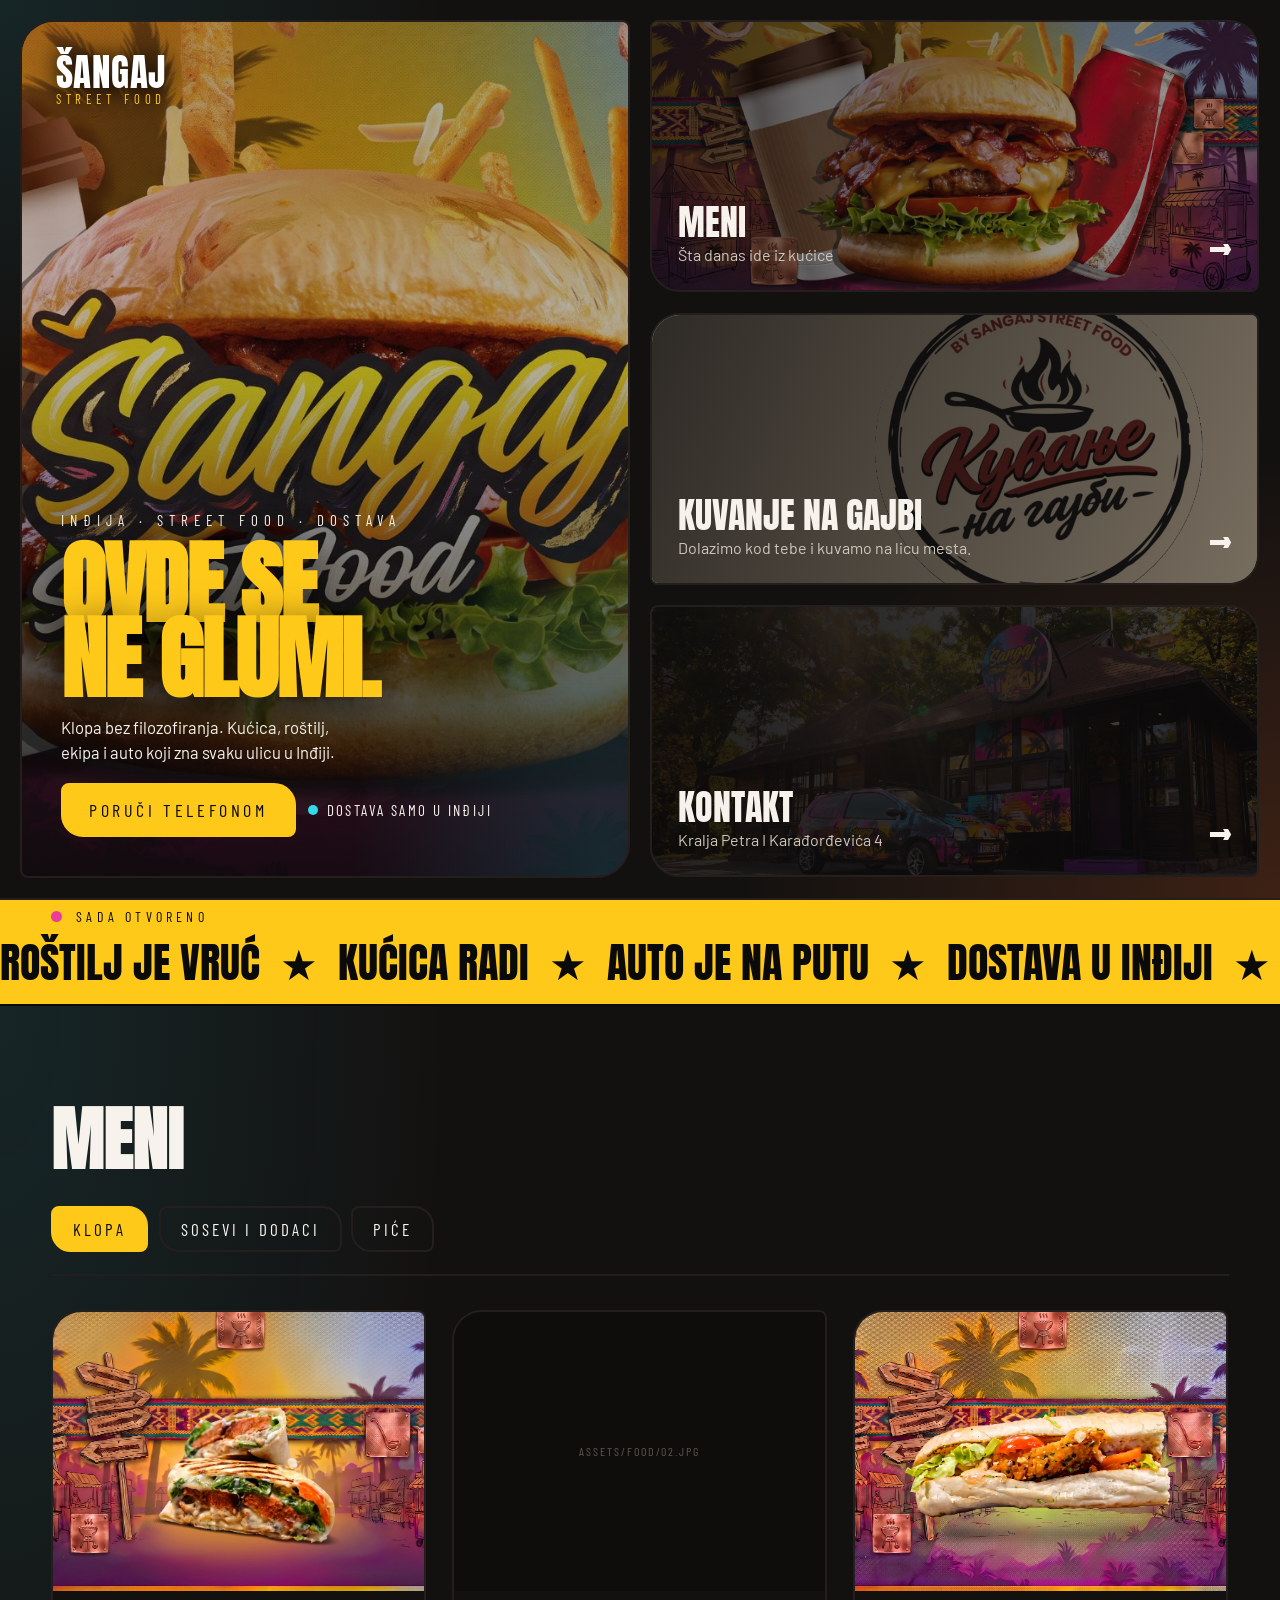
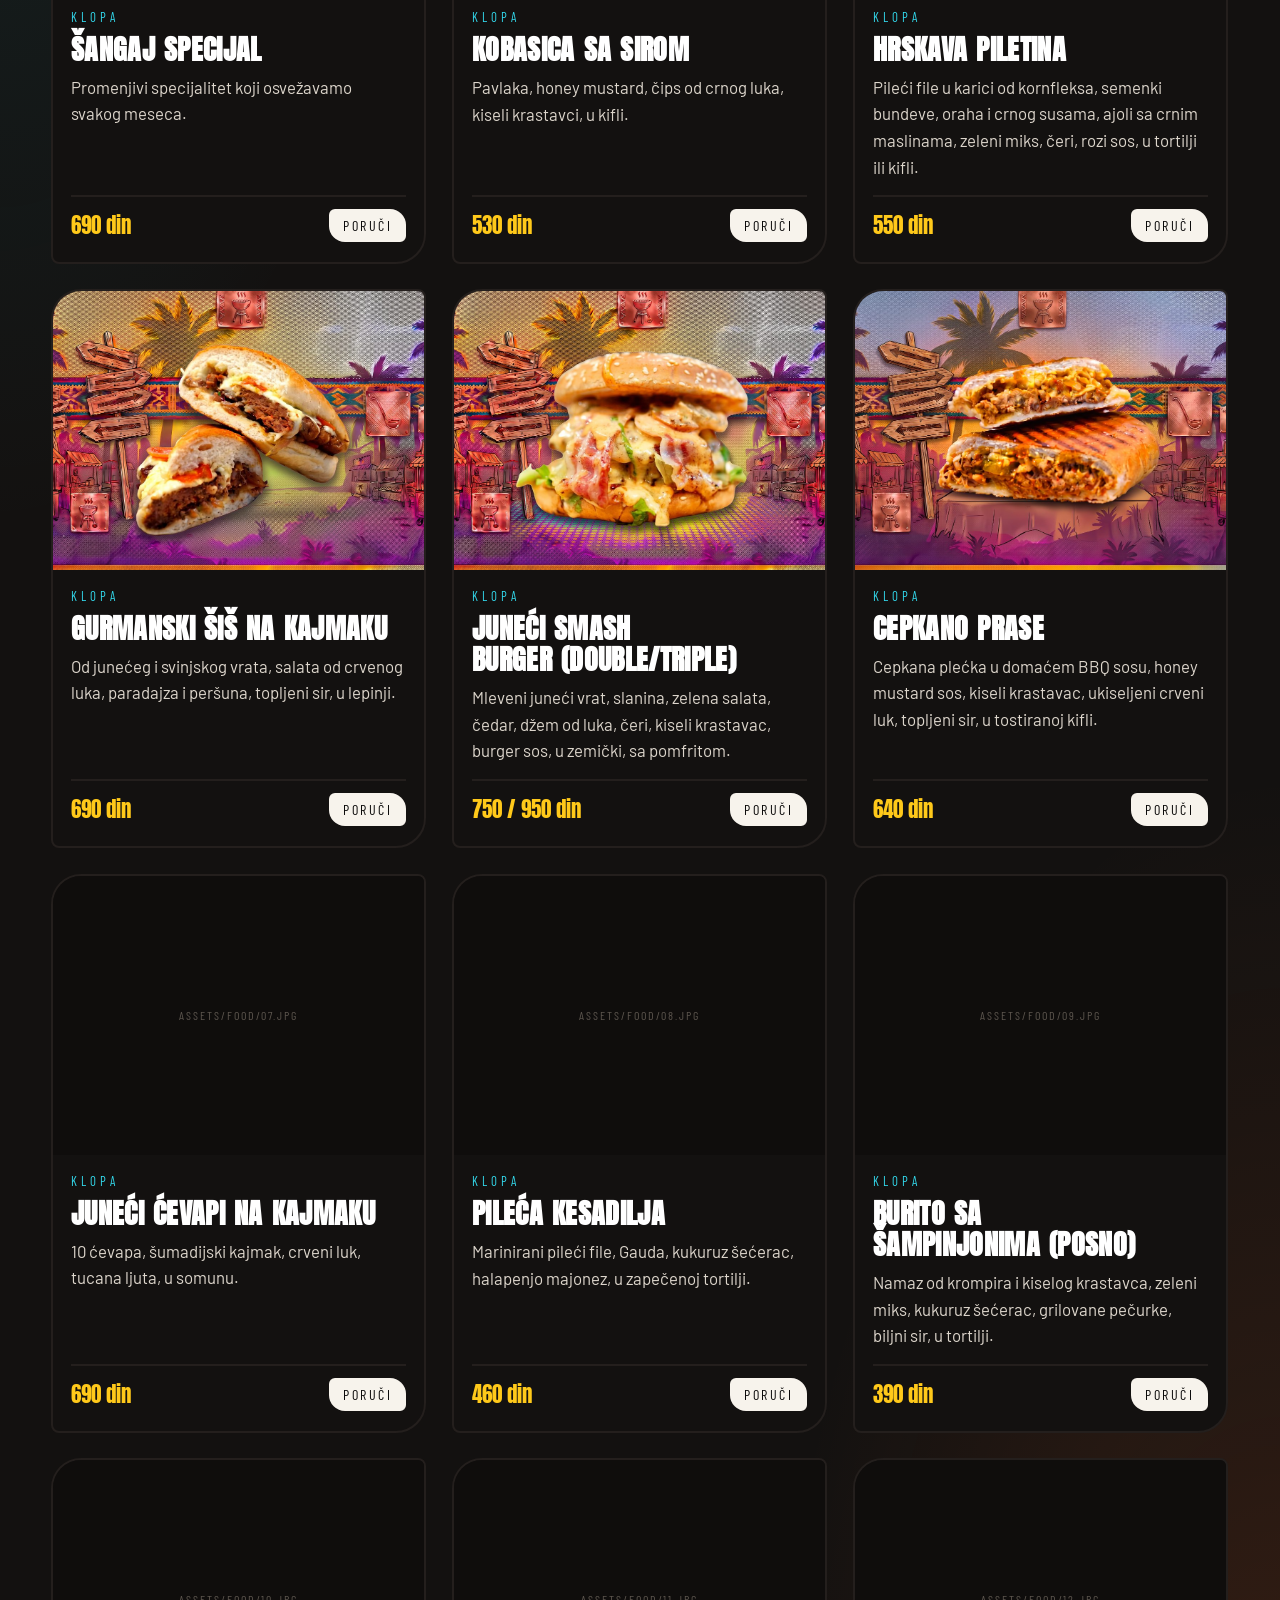
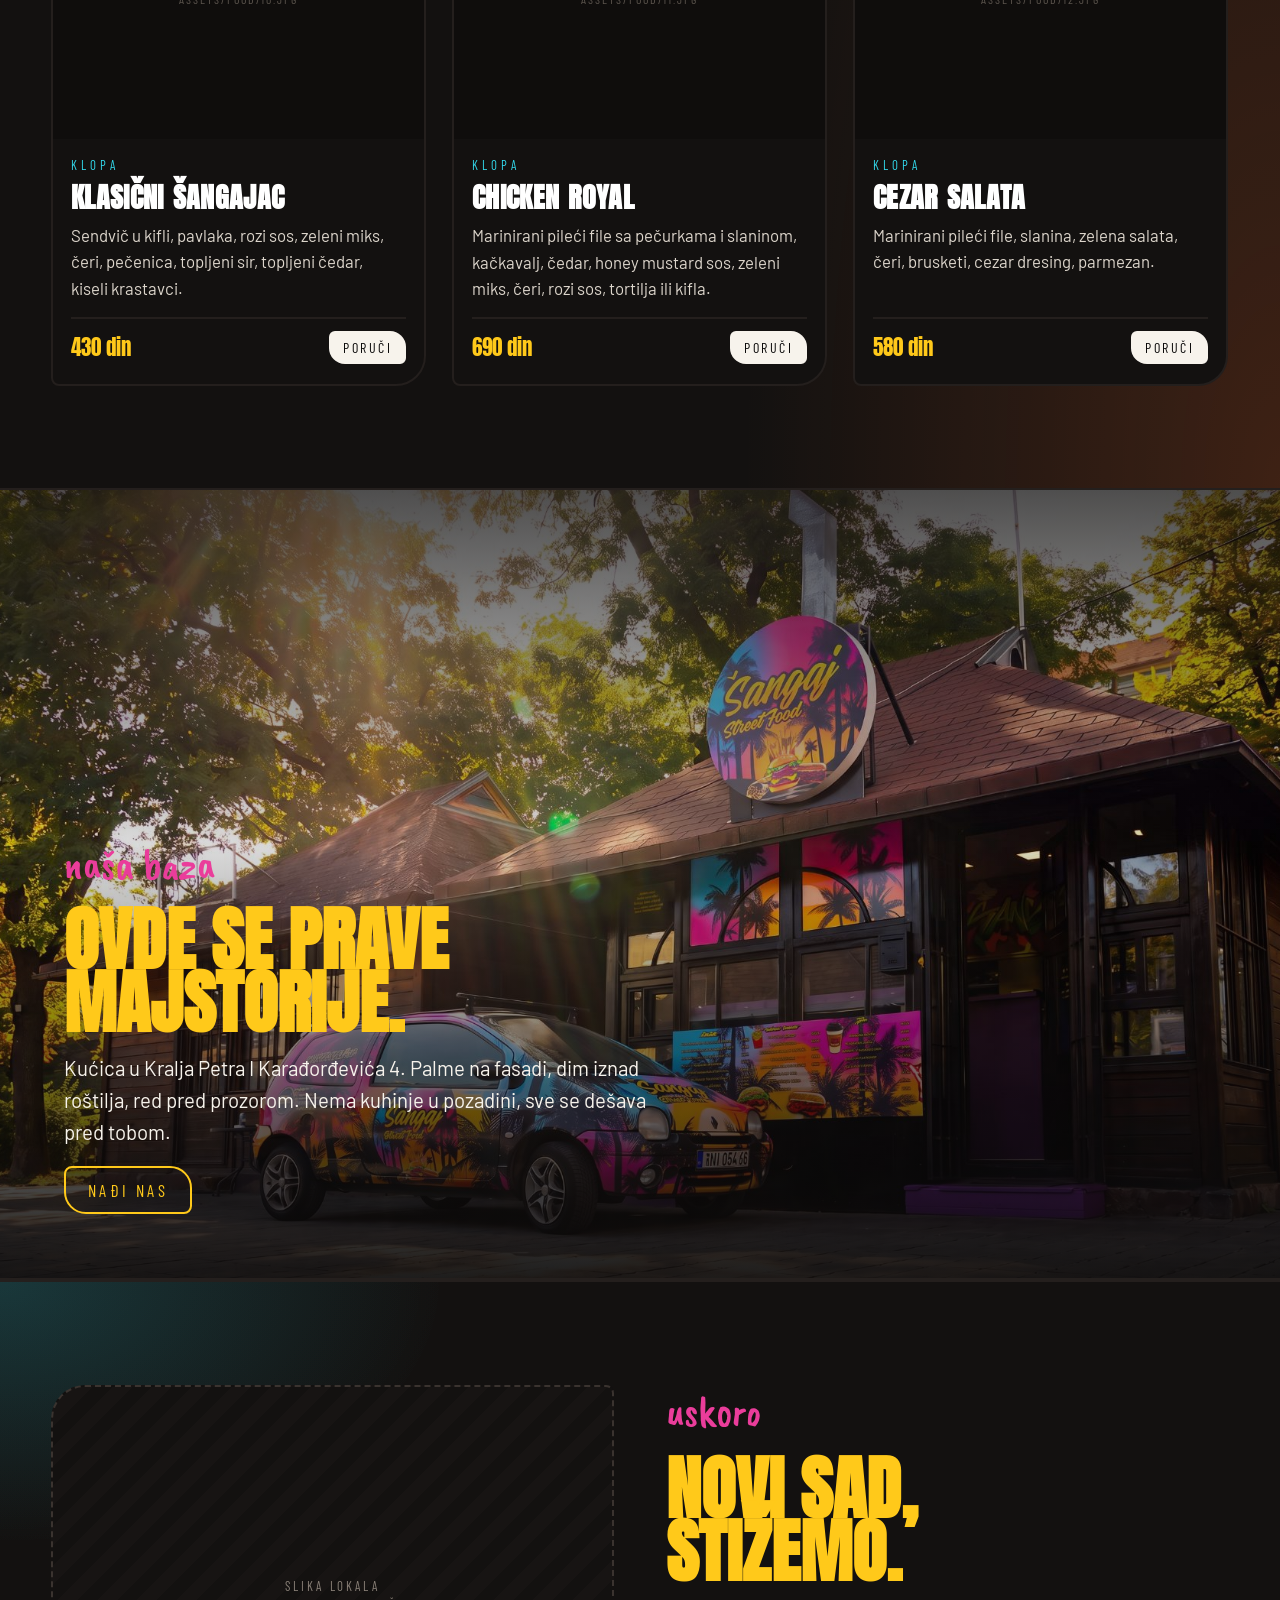
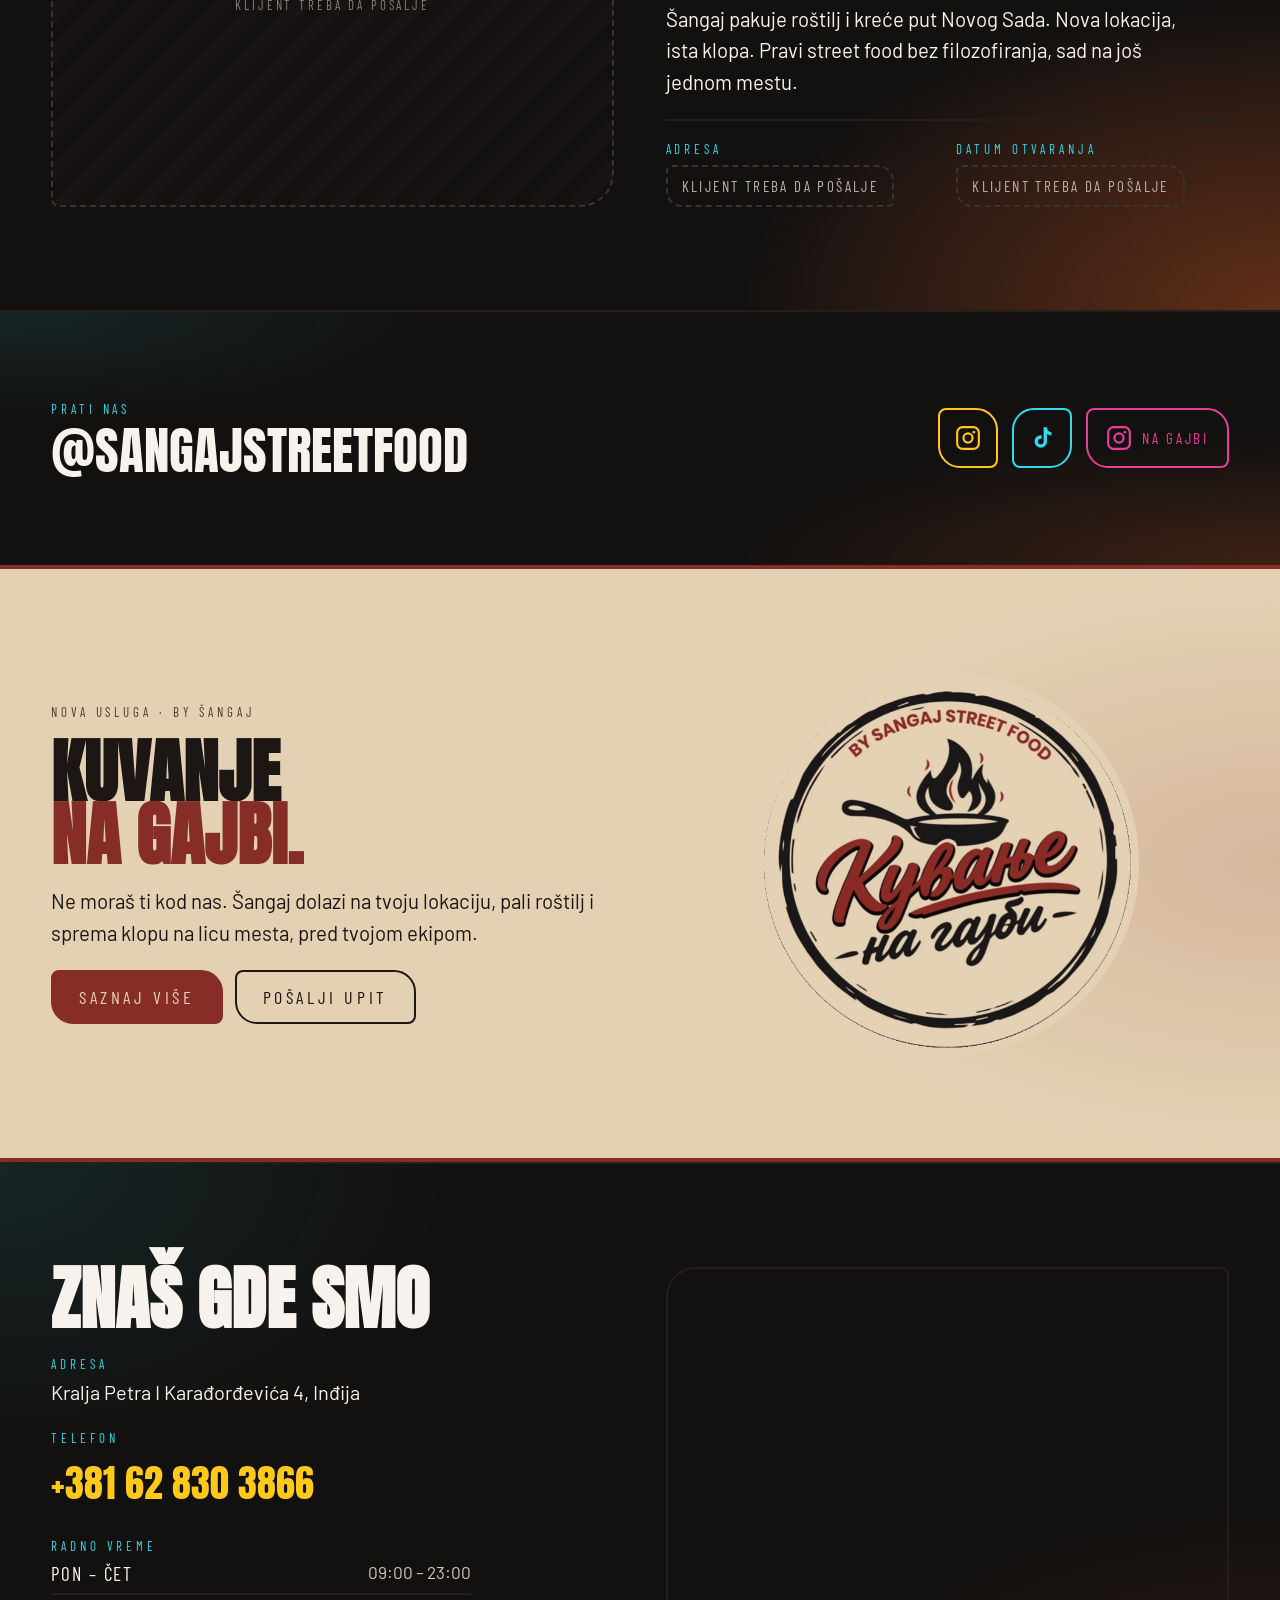
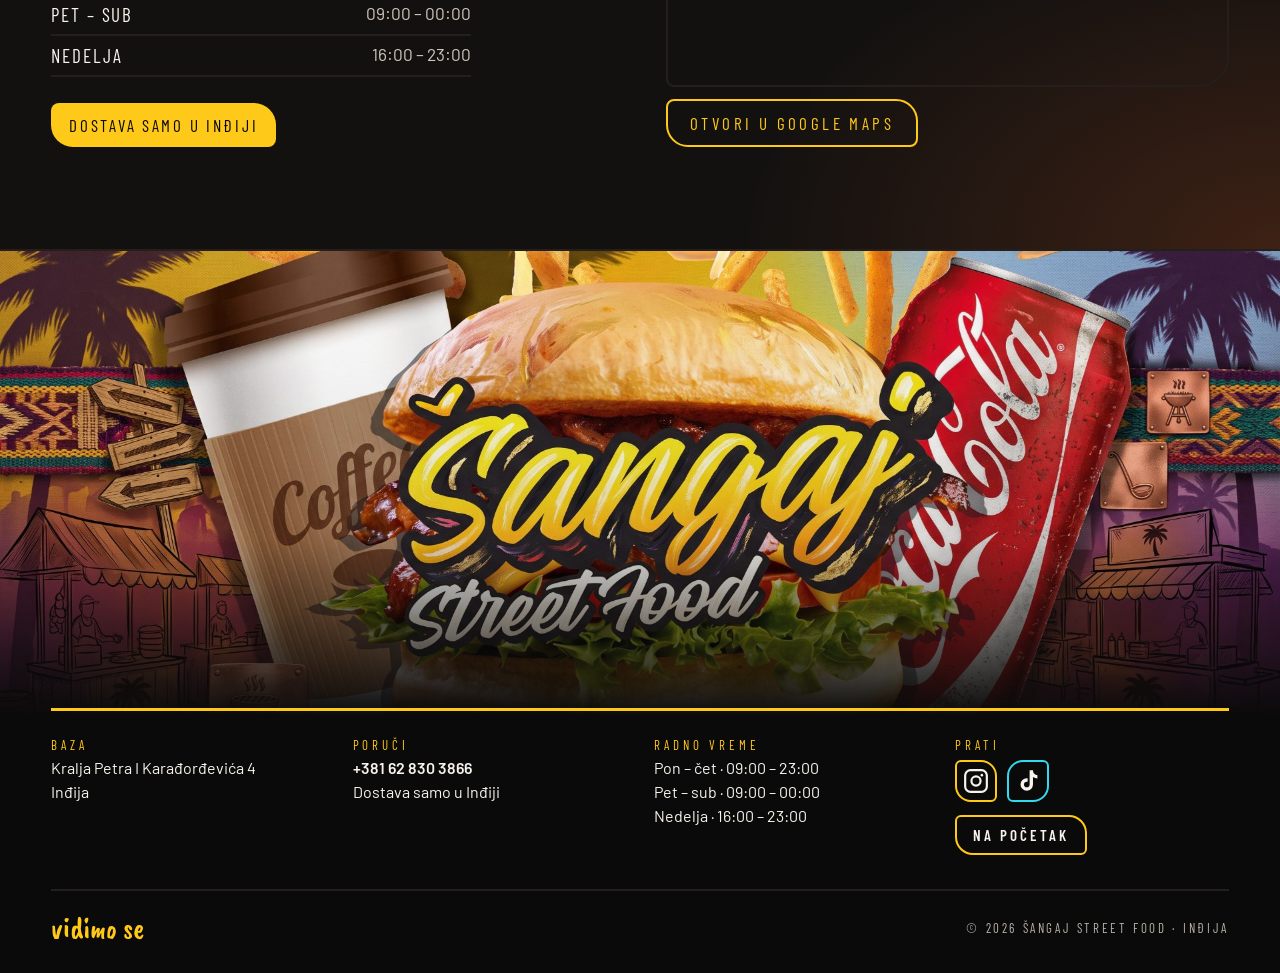
<file: index.html>
<!DOCTYPE html>
<html lang="sr">
<head>
<meta charset="utf-8">
<meta name="viewport" content="width=device-width, initial-scale=1">
<title>Šangaj Street Food | Inđija</title>
<meta name="description" content="Šangaj Street Food, Inđija. Burgeri, sendviči, ćevapi i dostava na teritoriji Inđije. Kralja Petra I Karađorđevića 4. 062 830 3866.">
<meta property="og:title" content="Šangaj Street Food | Inđija">
<meta property="og:description" content="Klopa bez filozofiranja. Dostava samo u Inđiji.">
<meta property="og:image" content="assets/hero-banner.jpg">
<meta name="theme-color" content="#0B0A0A">
<link rel="preconnect" href="https://fonts.googleapis.com">
<link rel="preconnect" href="https://fonts.gstatic.com" crossorigin>
<link href="https://fonts.googleapis.com/css2?family=Anton&family=Barlow+Condensed:wght@600;700&family=Barlow:wght@400;500;600&family=Caveat+Brush&display=swap" rel="stylesheet">
<link rel="stylesheet" href="styles.css">
</head>
<body>

<div class="preloader" id="preloader">
  <div class="pre-glow"></div>
  <span class="pre-mark">
    <span class="pre-word">Šangaj</span>
    <span class="pre-sub">Street Food</span>
  </span>
  <span class="pre-bar"><span></span></span>
</div>

<div class="drawer" id="drawer" aria-hidden="true">
  <div class="drawer-top">
    <span class="brand">
      <span class="brand-word">Šangaj</span>
      <span class="brand-sub">Street Food</span>
    </span>
    <button type="button" class="drawer-close" id="drawerClose" aria-label="Zatvori">×</button>
  </div>
  <nav class="drawer-nav">
    <a href="#meni" class="yellow">Meni</a>
    <a href="#baza">Baza</a>
    <a href="#novi-sad">Novi Sad</a>
    <a href="kuvanje-na-gajbi/index.html">Kuvanje na gajbi</a>
    <a href="#kontakt">Kontakt</a>
  </nav>
  <a class="btn-primary drawer-cta" href="tel:+381628303866">Pozovi · 062 830 3866</a>
</div>

<section id="pocetna" class="hero">
  <div class="hero-grid">
    <div class="hero-video">
      <video id="heroVideo" src="assets/hero-loop.mp4" muted loop autoplay playsinline preload="auto" poster="assets/hero-banner.jpg"></video>
      <div class="scrim"></div>
      <div class="glow"></div>
      <div class="hero-top">
        <span class="brand fade-1">
          <span class="brand-word">Šangaj</span>
          <span class="brand-sub">Street Food</span>
        </span>
        <button type="button" class="burger" id="burger" aria-label="Meni"><span></span><span></span><span></span></button>
      </div>
      <div class="hero-copy">
        <span class="kicker hero-kicker">Inđija · street food · dostava</span>
        <h1><span class="l1">Ovde se</span><span class="l2">ne glumi.</span></h1>
        <p class="hero-lead">Klopa bez filozofiranja. Kućica, roštilj, ekipa i auto koji zna svaku ulicu u Inđiji.</p>
        <div class="hero-cta">
          <a class="btn-primary" href="tel:+381628303866">Poruči telefonom</a>
          <span class="live"><span class="dot"></span>Dostava samo u Inđiji</span>
        </div>
      </div>
    </div>

    <div class="hero-tiles">
      <a href="#meni" class="tile tile-meni">
        <div class="tile-bg grad"></div><div class="tile-scrim soft"></div>
        <div class="tile-row"><span><span class="tile-title yellow">Meni</span><span class="tile-sub light">Šta danas ide iz kućice</span></span><span class="arrow">→</span></div>
      </a>
      <a href="kuvanje-na-gajbi/index.html" class="tile tile-galerija tile-gajba">
        <div class="tile-bg gajba-logo"></div><div class="tile-scrim"></div>
        <div class="tile-row"><span><span class="tile-title">Kuvanje na gajbi</span><span class="tile-sub">Dolazimo kod tebe i kuvamo na licu mesta.</span></span><span class="arrow">→</span></div>
      </a>
      <a href="#kontakt" class="tile tile-kontakt">
        <div class="tile-bg kucica"></div><div class="tile-scrim"></div>
        <div class="tile-row"><span><span class="tile-title">Kontakt</span><span class="tile-sub">Kralja Petra I Karađorđevića 4</span></span><span class="arrow">→</span></div>
      </a>
    </div>
  </div>
</section>

<div class="statusbar" id="statusbar">
  <div class="status-row"><span class="status-dot" id="statusDot"></span><span class="status-label" id="statusLabel">Sada otvoreno</span></div>
  <div class="marquee-wrap"><div class="marquee" id="marquee"><span></span><span></span></div></div>
</div>

<section id="meni" class="section">
  <div class="section-head">
    <h2 data-reveal>Meni</h2>
  </div>
  <div class="tabs" role="tablist" aria-label="Meni">
    <button type="button" class="tab is-active" data-tab="klopa" role="tab" aria-selected="true" aria-controls="panel-klopa">Klopa</button>
    <button type="button" class="tab" data-tab="sosevi" role="tab" aria-selected="false" aria-controls="panel-sosevi">Sosevi i dodaci</button>
    <button type="button" class="tab" data-tab="pice" role="tab" aria-selected="false" aria-controls="panel-pice">Piće</button>
  </div>
  <div class="cards" id="panel-klopa" role="tabpanel">
      <article class="card" data-reveal>
        <div class="ph"><img src="assets/food/sangaj-specijal.jpg" alt="Šangaj specijal" loading="lazy" onerror="this.remove()"></div>
        <div class="card-body">
          <span class="kicker cyan">Klopa</span>
          <h3>Šangaj specijal</h3>
          <p>Promenjivi specijalitet koji osvežavamo svakog meseca.</p>
          <div class="card-foot"><span class="price">690 din</span><a class="btn-small" href="#kontakt">Poruči</a></div>
        </div>
      </article>
      <article class="card" data-reveal>
        <div class="ph"><span class="ph-note">assets/food/02.jpg</span></div>
        <div class="card-body">
          <span class="kicker cyan">Klopa</span>
          <h3>Kobasica sa sirom</h3>
          <p>Pavlaka, honey mustard, čips od crnog luka, kiseli krastavci, u kifli.</p>
          <div class="card-foot"><span class="price">530 din</span><a class="btn-small" href="#kontakt">Poruči</a></div>
        </div>
      </article>
      <article class="card" data-reveal>
        <div class="ph"><img src="assets/food/hrskava-piletina.jpg" alt="Hrskava piletina" loading="lazy" onerror="this.remove()"></div>
        <div class="card-body">
          <span class="kicker cyan">Klopa</span>
          <h3>Hrskava piletina</h3>
          <p>Pileći file u karici od kornfleksa, semenki bundeve, oraha i crnog susama, ajoli sa crnim maslinama, zeleni miks, čeri, rozi sos, u tortilji ili kifli.</p>
          <div class="card-foot"><span class="price">550 din</span><a class="btn-small" href="#kontakt">Poruči</a></div>
        </div>
      </article>
      <article class="card" data-reveal>
        <div class="ph"><img src="assets/food/gurmanski-sis.jpg" alt="Gurmanski šiš na kajmaku" loading="lazy" onerror="this.remove()"></div>
        <div class="card-body">
          <span class="kicker cyan">Klopa</span>
          <h3>Gurmanski šiš na kajmaku</h3>
          <p>Od junećeg i svinjskog vrata, salata od crvenog luka, paradajza i peršuna, topljeni sir, u lepinji.</p>
          <div class="card-foot"><span class="price">690 din</span><a class="btn-small" href="#kontakt">Poruči</a></div>
        </div>
      </article>
      <article class="card" data-reveal>
        <div class="ph"><img src="assets/food/smash-burger.jpg" alt="Juneći smash burger (double/triple)" loading="lazy" onerror="this.remove()"></div>
        <div class="card-body">
          <span class="kicker cyan">Klopa</span>
          <h3>Juneći smash burger (double/triple)</h3>
          <p>Mleveni juneći vrat, slanina, zelena salata, čedar, džem od luka, čeri, kiseli krastavac, burger sos, u zemički, sa pomfritom.</p>
          <div class="card-foot"><span class="price">750 / 950 din</span><a class="btn-small" href="#kontakt">Poruči</a></div>
        </div>
      </article>
      <article class="card" data-reveal>
        <div class="ph"><img src="assets/food/cepkano-prase.jpg" alt="Cepkano prase" loading="lazy" onerror="this.remove()"></div>
        <div class="card-body">
          <span class="kicker cyan">Klopa</span>
          <h3>Cepkano prase</h3>
          <p>Cepkana plećka u domaćem BBQ sosu, honey mustard sos, kiseli krastavac, ukiseljeni crveni luk, topljeni sir, u tostiranoj kifli.</p>
          <div class="card-foot"><span class="price">640 din</span><a class="btn-small" href="#kontakt">Poruči</a></div>
        </div>
      </article>
      <article class="card" data-reveal>
        <div class="ph"><span class="ph-note">assets/food/07.jpg</span></div>
        <div class="card-body">
          <span class="kicker cyan">Klopa</span>
          <h3>Juneći ćevapi na kajmaku</h3>
          <p>10 ćevapa, šumadijski kajmak, crveni luk, tucana ljuta, u somunu.</p>
          <div class="card-foot"><span class="price">690 din</span><a class="btn-small" href="#kontakt">Poruči</a></div>
        </div>
      </article>
      <article class="card" data-reveal>
        <div class="ph"><span class="ph-note">assets/food/08.jpg</span></div>
        <div class="card-body">
          <span class="kicker cyan">Klopa</span>
          <h3>Pileća kesadilja</h3>
          <p>Marinirani pileći file, Gauda, kukuruz šećerac, halapenjo majonez, u zapečenoj tortilji.</p>
          <div class="card-foot"><span class="price">460 din</span><a class="btn-small" href="#kontakt">Poruči</a></div>
        </div>
      </article>
      <article class="card" data-reveal>
        <div class="ph"><span class="ph-note">assets/food/09.jpg</span></div>
        <div class="card-body">
          <span class="kicker cyan">Klopa</span>
          <h3>Burito sa šampinjonima (posno)</h3>
          <p>Namaz od krompira i kiselog krastavca, zeleni miks, kukuruz šećerac, grilovane pečurke, biljni sir, u tortilji.</p>
          <div class="card-foot"><span class="price">390 din</span><a class="btn-small" href="#kontakt">Poruči</a></div>
        </div>
      </article>
      <article class="card" data-reveal>
        <div class="ph"><span class="ph-note">assets/food/10.jpg</span></div>
        <div class="card-body">
          <span class="kicker cyan">Klopa</span>
          <h3>Klasični šangajac</h3>
          <p>Sendvič u kifli, pavlaka, rozi sos, zeleni miks, čeri, pečenica, topljeni sir, topljeni čedar, kiseli krastavci.</p>
          <div class="card-foot"><span class="price">430 din</span><a class="btn-small" href="#kontakt">Poruči</a></div>
        </div>
      </article>
      <article class="card" data-reveal>
        <div class="ph"><span class="ph-note">assets/food/11.jpg</span></div>
        <div class="card-body">
          <span class="kicker cyan">Klopa</span>
          <h3>Chicken royal</h3>
          <p>Marinirani pileći file sa pečurkama i slaninom, kačkavalj, čedar, honey mustard sos, zeleni miks, čeri, rozi sos, tortilja ili kifla.</p>
          <div class="card-foot"><span class="price">690 din</span><a class="btn-small" href="#kontakt">Poruči</a></div>
        </div>
      </article>
      <article class="card" data-reveal>
        <div class="ph"><span class="ph-note">assets/food/12.jpg</span></div>
        <div class="card-body">
          <span class="kicker cyan">Klopa</span>
          <h3>Cezar salata</h3>
          <p>Marinirani pileći file, slanina, zelena salata, čeri, brusketi, cezar dresing, parmezan.</p>
          <div class="card-foot"><span class="price">580 din</span><a class="btn-small" href="#kontakt">Poruči</a></div>
        </div>
      </article>
  </div>
  <div class="sauces" id="panel-sosevi" role="tabpanel" hidden>
        <div class="sauce"><span><span class="sauce-name">Pomfrit</span> <span class="sauce-note">200 g</span></span><span class="sauce-price">180</span></div>
        <div class="sauce"><span><span class="sauce-name">Burger sos</span></span><span class="sauce-price">80</span></div>
        <div class="sauce"><span><span class="sauce-name">Honey mustard sos</span></span><span class="sauce-price">80</span></div>
        <div class="sauce"><span><span class="sauce-name">Rozi sos</span></span><span class="sauce-price">80</span></div>
        <div class="sauce"><span><span class="sauce-name">Ajoli sa crnim maslinama</span></span><span class="sauce-price">80</span></div>
        <div class="sauce"><span><span class="sauce-name">Halapenjo majonez</span></span><span class="sauce-price">80</span></div>
        <div class="sauce"><span><span class="sauce-name">Ljuti sos</span></span><span class="sauce-price">80</span></div>
        <div class="sauce"><span><span class="sauce-name">Topljeni čedar</span></span><span class="sauce-price">80</span></div>
        <div class="sauce"><span><span class="sauce-name">Cezar dresing</span></span><span class="sauce-price">80</span></div>
        <div class="sauce"><span><span class="sauce-name">Dodatak sir</span></span><span class="sauce-price">80</span></div>
    <span class="sauce-foot">Svi sosevi 50 ml</span>
  </div>
  <div class="sauces" id="panel-pice" role="tabpanel" hidden>
    <div class="sauce"><span><span class="sauce-name">Espresso</span></span><span class="sauce-price">120</span></div>
    <div class="sauce"><span><span class="sauce-name">Espresso sa mlekom</span></span><span class="sauce-price">120</span></div>
    <div class="sauce"><span><span class="sauce-name">Produženi espresso</span></span><span class="sauce-price">120</span></div>
    <div class="sauce"><span><span class="sauce-name">Dupli espresso</span></span><span class="sauce-price">240</span></div>
    <div class="sauce"><span><span class="sauce-name">Coca-Cola</span> <span class="sauce-note">0,33 l</span></span><span class="sauce-price">140</span></div>
    <div class="sauce"><span><span class="sauce-name">Fanta</span> <span class="sauce-note">0,33 l</span></span><span class="sauce-price">140</span></div>
    <div class="sauce"><span><span class="sauce-name">Sprite</span> <span class="sauce-note">0,33 l</span></span><span class="sauce-price">140</span></div>
    <div class="sauce"><span><span class="sauce-name">Fuze Tea</span></span><span class="sauce-price">140</span></div>
    <div class="sauce"><span><span class="sauce-name">Joy multivitamin</span></span><span class="sauce-price">140</span></div>
    <div class="sauce"><span><span class="sauce-name">Heineken</span> <span class="sauce-note">0,33 l</span></span><span class="sauce-price">180</span></div>
    <div class="sauce"><span><span class="sauce-name">Rosa</span> <span class="sauce-note">0,5 l</span></span><span class="sauce-price">100</span></div>
    <div class="sauce"><span><span class="sauce-name">Rosa gazirana</span></span><span class="sauce-price">100</span></div>
    <span class="sauce-foot">Cene su u dinarima</span>
  </div>
</section>

<section id="baza" class="baza">
  <div class="baza-bg"></div><div class="baza-scrim"></div>
  <div class="baza-copy">
    <span class="script pink">naša baza</span>
    <h2 data-reveal>Ovde se prave<br>majstorije.</h2>
    <p>Kućica u Kralja Petra I Karađorđevića 4. Palme na fasadi, dim iznad roštilja, red pred prozorom. Nema kuhinje u pozadini, sve se dešava pred tobom.</p>
    <a class="btn-outline" href="#kontakt">Nađi nas</a>
  </div>
</section>

<section id="novi-sad" class="section ns">
  <div class="ns-glow"></div>
  <div class="ns-grid">
    <div class="img-ph ns-img" data-reveal>
      
      <span class="img-ph-label">Slika lokala<br>klijent treba da pošalje</span>
    </div>
    <div class="ns-copy">
      <span class="script pink">uskoro</span>
      <h2 data-reveal>Novi Sad,<br>stižemo.</h2>
      <p>Šangaj pakuje roštilj i kreće put Novog Sada. Nova lokacija, ista klopa. Pravi street food bez filozofiranja, sad na još jednom mestu.</p>
      <div class="ns-facts">
        <div class="field"><span class="kicker cyan">Adresa</span><span class="ph-text">klijent treba da pošalje</span></div>
        <div class="field"><span class="kicker cyan">Datum otvaranja</span><span class="ph-text">klijent treba da pošalje</span></div>
      </div>
    </div>
  </div>
</section>

<section class="social">
  <div class="social-left">
    <span class="kicker cyan">Prati nas</span>
    <a class="social-handle" href="https://instagram.com/sangajstreetfood" target="_blank" rel="noopener">@sangajstreetfood</a>
  </div>
  <div class="social-icons">
    <a class="icon icon-ig" href="https://instagram.com/sangajstreetfood" target="_blank" rel="noopener" aria-label="Instagram" title="Instagram"><svg viewBox="0 0 24 24" width="26" height="26" fill="none" stroke="currentColor" stroke-width="2" stroke-linecap="round" stroke-linejoin="round" aria-hidden="true"><rect x="2" y="2" width="20" height="20" rx="5"></rect><circle cx="12" cy="12" r="4.2"></circle><circle cx="17.4" cy="6.6" r="1.2" fill="currentColor" stroke="none"></circle></svg></a>
    <a class="icon icon-tt" href="https://www.tiktok.com/@sangaj.street.food" target="_blank" rel="noopener" aria-label="TikTok" title="TikTok"><svg viewBox="0 0 24 24" width="26" height="26" fill="currentColor" aria-hidden="true"><path d="M16.6 2h-3.1v13.2a2.6 2.6 0 1 1-2.6-2.6c.27 0 .53.04.78.12V9.5a5.9 5.9 0 0 0-.78-.05A5.75 5.75 0 1 0 16.6 15.2V8.4a6.7 6.7 0 0 0 4.1 1.38V6.62a3.9 3.9 0 0 1-2.9-1.3A4.1 4.1 0 0 1 16.6 2z"></path></svg></a>
    <a class="icon icon-gajba" href="https://www.instagram.com/kuvanjenagajbi/" target="_blank" rel="noopener" aria-label="Kuvanje na gajbi, Instagram" title="Kuvanje na gajbi, Instagram"><svg viewBox="0 0 24 24" width="26" height="26" fill="none" stroke="currentColor" stroke-width="2" stroke-linecap="round" stroke-linejoin="round" aria-hidden="true"><rect x="2" y="2" width="20" height="20" rx="5"></rect><circle cx="12" cy="12" r="4.2"></circle><circle cx="17.4" cy="6.6" r="1.2" fill="currentColor" stroke="none"></circle></svg><span class="icon-tag">na gajbi</span></a>
  </div>
</section>

<section id="na-gajbi" class="gajba-promo">
  <div class="gp-grid">
    <div class="gp-copy">
      <span class="gp-kicker" data-reveal>Nova usluga · by Šangaj</span>
      <h2 data-reveal>Kuvanje<br><span>na gajbi.</span></h2>
      <p data-reveal>Ne moraš ti kod nas. Šangaj dolazi na tvoju lokaciju, pali roštilj i sprema klopu na licu mesta, pred tvojom ekipom.</p>
      <div class="gp-actions" data-reveal>
        <a class="gp-btn" href="kuvanje-na-gajbi/index.html">Saznaj više</a>
        <a class="gp-btn ghost" href="kuvanje-na-gajbi/index.html#upit">Pošalji upit</a>
      </div>
    </div>
    <a class="gp-logo" href="kuvanje-na-gajbi/index.html" aria-label="Kuvanje na gajbi" data-reveal>
      <img src="assets/gajba/logo-badge.png" alt="Kuvanje na gajbi, by Sangaj Street Food" loading="lazy" width="420" height="420">
    </a>
  </div>
</section>

<section id="kontakt" class="section kontakt">
  <div class="kontakt-grid">
    <div class="kontakt-info">
      <h2 data-reveal>Znaš gde smo</h2>
      <div class="field"><span class="kicker cyan">Adresa</span><span class="addr">Kralja Petra I Karađorđevića 4, Inđija</span></div>
      <div class="field"><span class="kicker cyan">Telefon</span><a class="phone" href="tel:+381628303866">+381 62 830 3866</a></div>
      <div class="field">
        <span class="kicker cyan">Radno vreme</span>
        <div class="hours"><span>Pon – čet</span><span>09:00 – 23:00</span></div>
        <div class="hours"><span>Pet – sub</span><span>09:00 – 00:00</span></div>
        <div class="hours"><span>Nedelja</span><span>16:00 – 23:00</span></div>
      </div>
      <div class="badge">Dostava samo u Inđiji</div>
    </div>
    <div class="kontakt-map">
      <div class="map-frame">
        <iframe title="Šangaj Street Food, Google mapa" src="https://www.google.com/maps?q=Kralja+Petra+I+Kara%C4%91or%C4%91evi%C4%87a+4,+In%C4%91ija&amp;output=embed" loading="lazy" referrerpolicy="no-referrer-when-downgrade"></iframe>
      </div>
      <a class="btn-outline" href="https://www.google.com/maps/search/?api=1&amp;query=Kralja+Petra+I+Kara%C4%91or%C4%91evi%C4%87a+4,+In%C4%91ija" target="_blank" rel="noopener">Otvori u Google Maps</a>
    </div>
  </div>
</section>

<footer class="footer">
  <div class="footer-banner"><div class="footer-banner-scrim"></div></div>
  <div class="footer-body">
    <div class="footer-cols">
      <div class="fcol"><span class="kicker yellow">Baza</span><span>Kralja Petra I Karađorđevića 4</span><span>Inđija</span></div>
      <div class="fcol"><span class="kicker yellow">Poruči</span><a href="tel:+381628303866">+381 62 830 3866</a><span>Dostava samo u Inđiji</span></div>
      <div class="fcol"><span class="kicker yellow">Radno vreme</span><span>Pon – čet · 09:00 – 23:00</span><span>Pet – sub · 09:00 – 00:00</span><span>Nedelja · 16:00 – 23:00</span></div>
      <div class="fcol">
        <span class="kicker yellow">Prati</span>
        <div class="footer-icons">
          <a class="icon icon-ig small" href="https://instagram.com/sangajstreetfood" target="_blank" rel="noopener" aria-label="Instagram"><svg viewBox="0 0 24 24" width="26" height="26" fill="none" stroke="currentColor" stroke-width="2" stroke-linecap="round" stroke-linejoin="round" aria-hidden="true"><rect x="2" y="2" width="20" height="20" rx="5"></rect><circle cx="12" cy="12" r="4.2"></circle><circle cx="17.4" cy="6.6" r="1.2" fill="currentColor" stroke="none"></circle></svg></a>
          <a class="icon icon-tt small" href="https://www.tiktok.com/@sangaj.street.food" target="_blank" rel="noopener" aria-label="TikTok"><svg viewBox="0 0 24 24" width="26" height="26" fill="currentColor" aria-hidden="true"><path d="M16.6 2h-3.1v13.2a2.6 2.6 0 1 1-2.6-2.6c.27 0 .53.04.78.12V9.5a5.9 5.9 0 0 0-.78-.05A5.75 5.75 0 1 0 16.6 15.2V8.4a6.7 6.7 0 0 0 4.1 1.38V6.62a3.9 3.9 0 0 1-2.9-1.3A4.1 4.1 0 0 1 16.6 2z"></path></svg></a>
        </div>
        <a class="btn-outline tiny" href="#pocetna">Na početak</a>
      </div>
    </div>
    <div class="footer-bottom"><span class="script yellow">vidimo se</span><span class="copy">© 2026 Šangaj Street Food · Inđija</span></div>
  </div>
</footer>

<a class="m-order" id="mOrder" href="tel:+381628303866" aria-hidden="true" tabindex="-1"><span>Poruči</span><span class="m-order-num">062 830 3866</span></a>

<script src="script.js"></script>
</body>
</html>
</file>
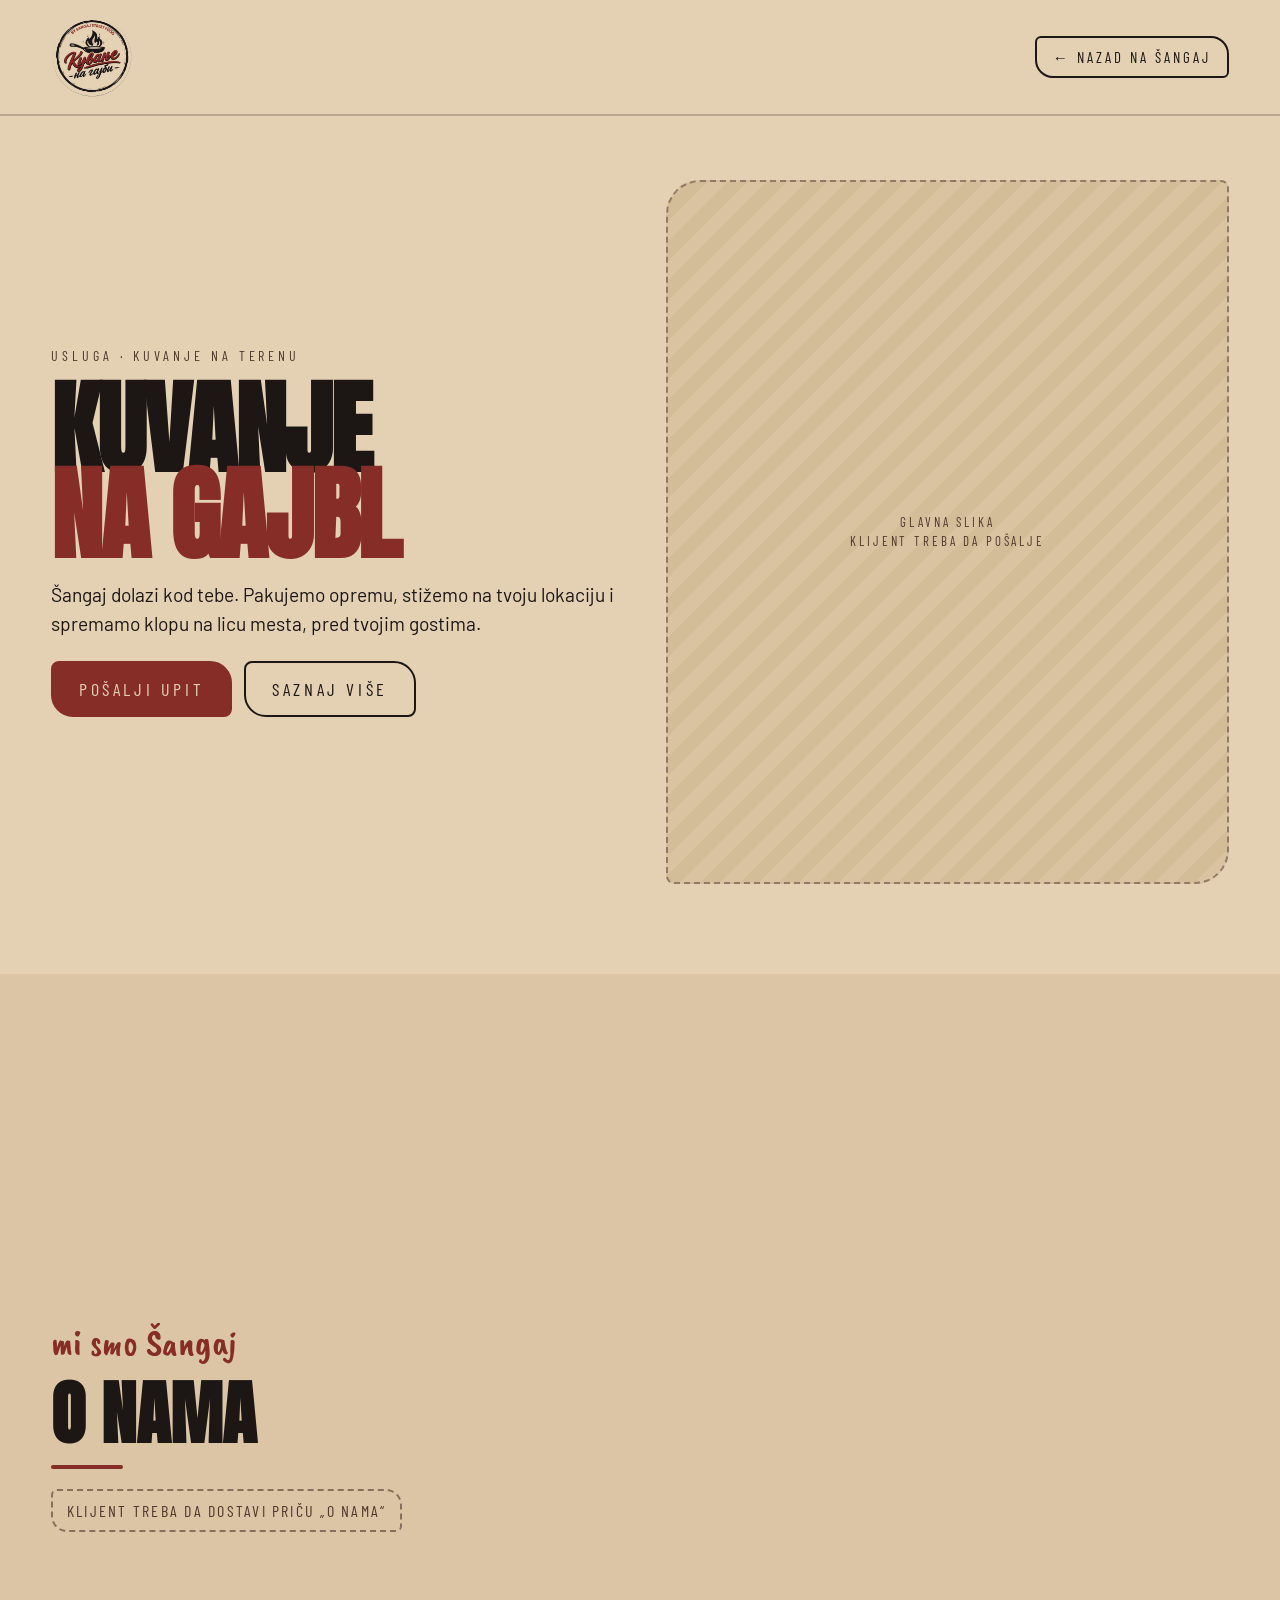
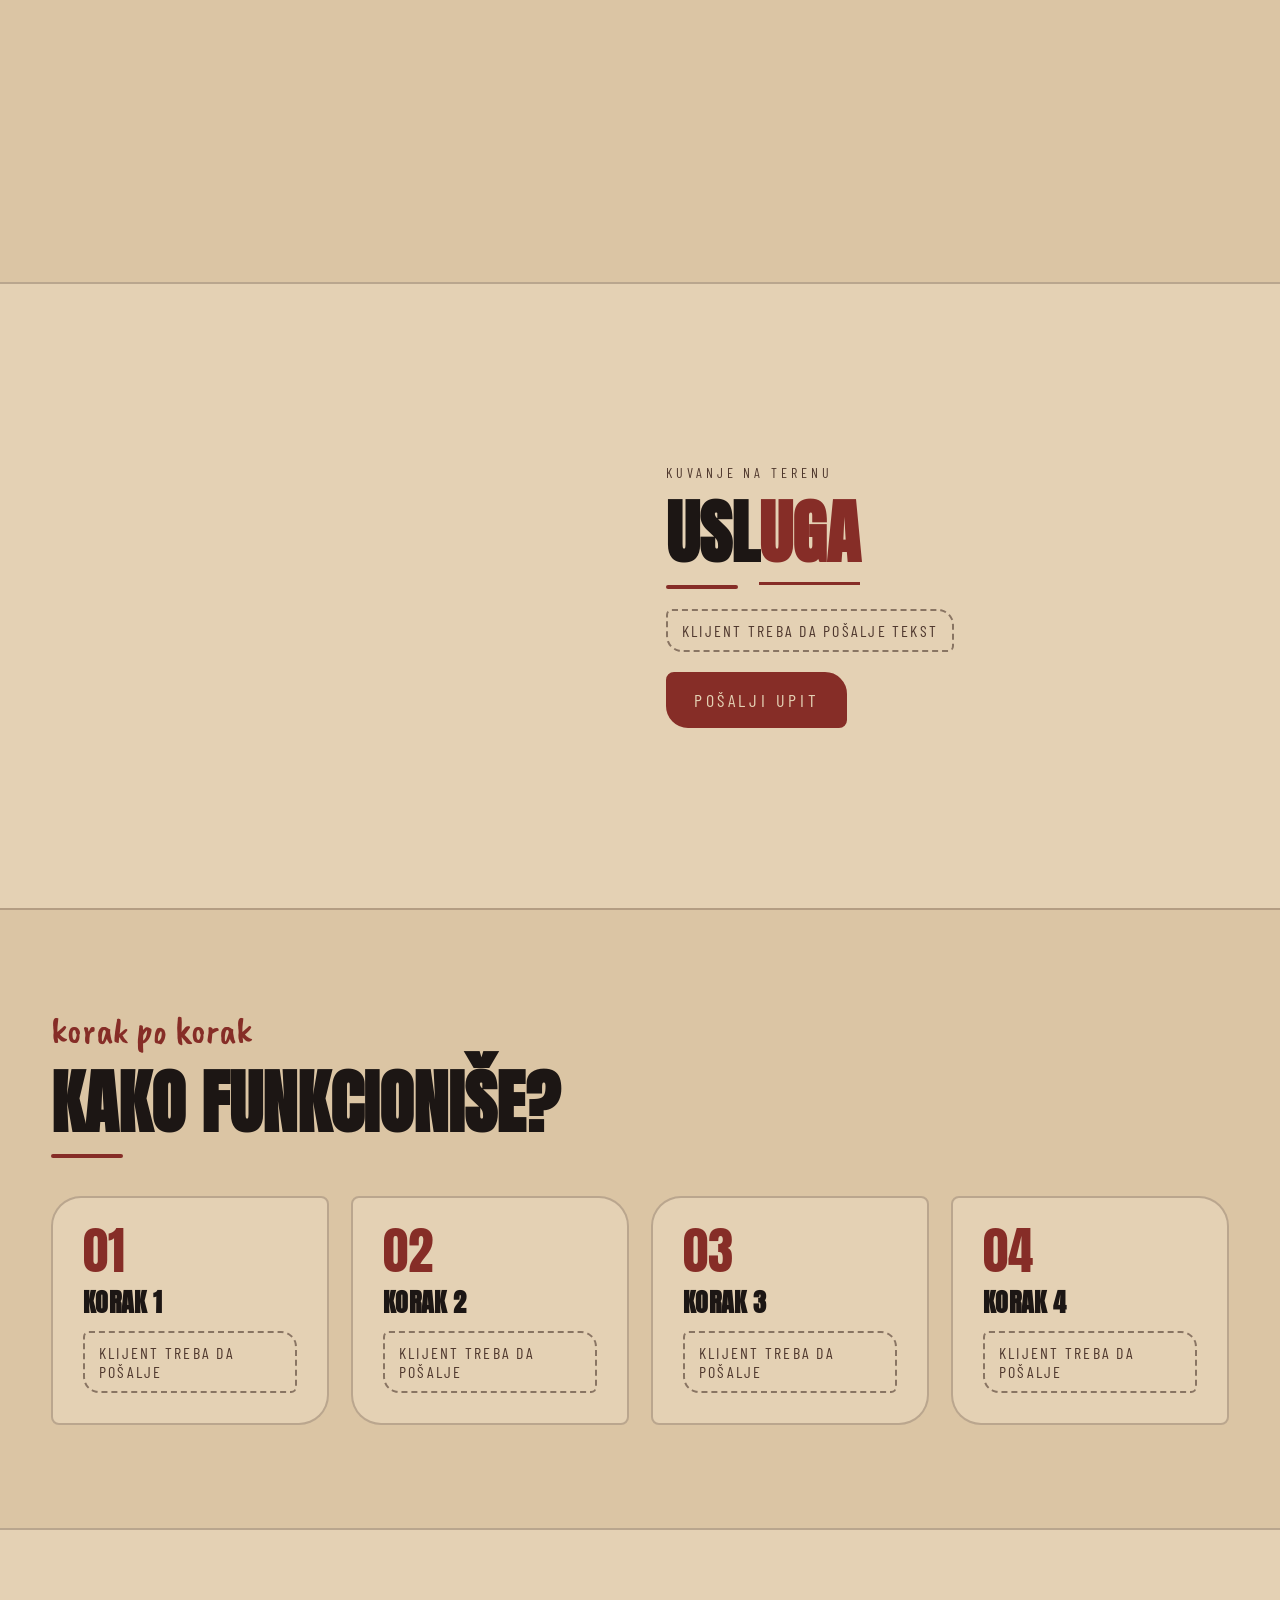
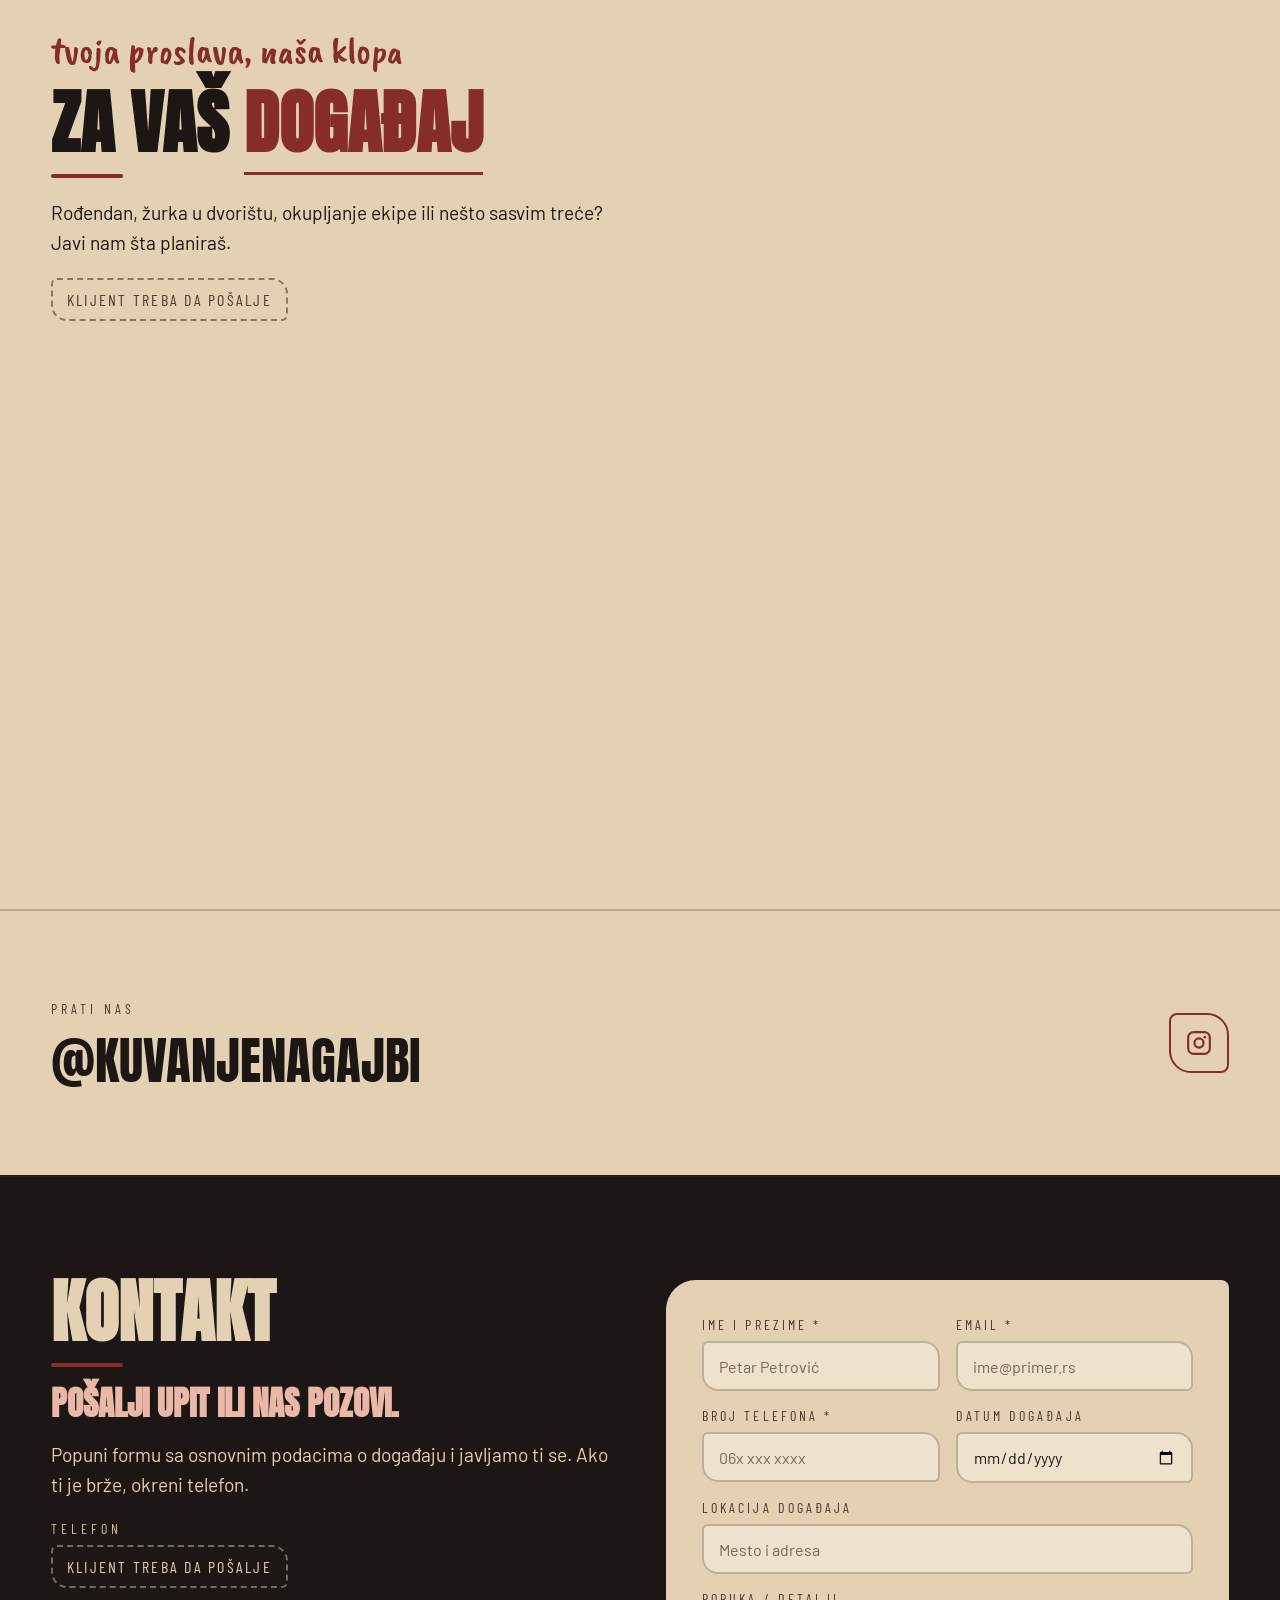
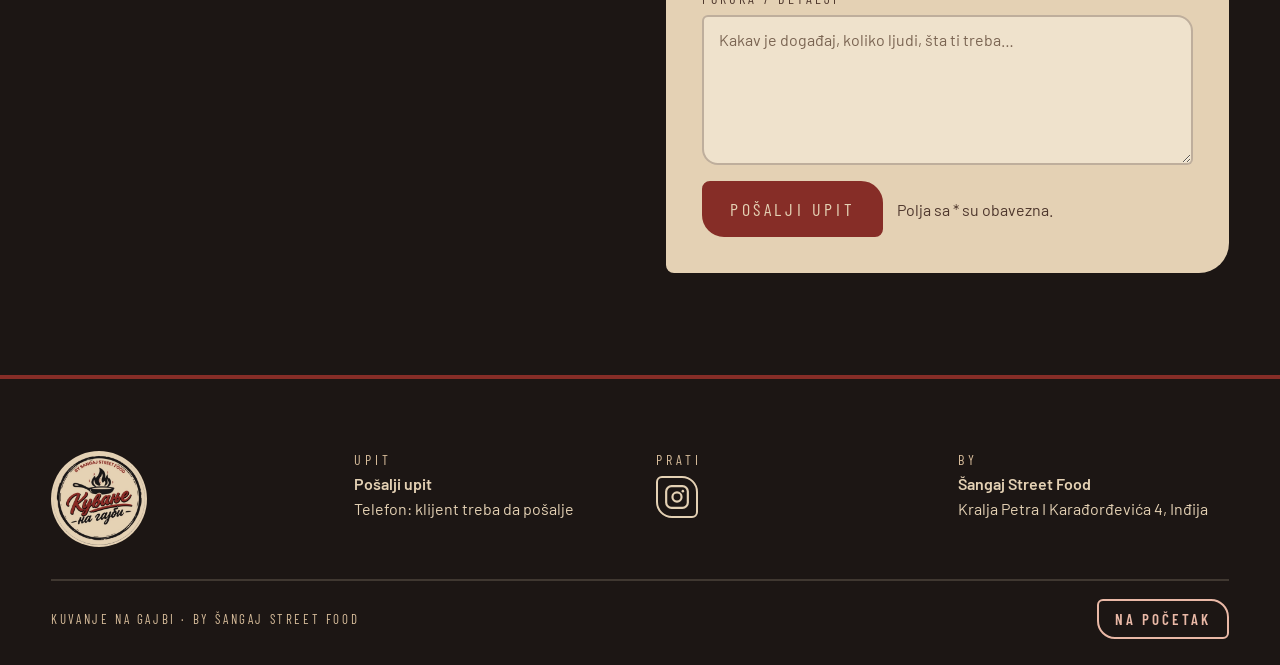
<file: kuvanje-na-gajbi/index.html>
<!DOCTYPE html>
<html lang="sr">
<head>
<meta charset="utf-8">
<meta name="viewport" content="width=device-width, initial-scale=1">
<title>Kuvanje na gajbi | by Šangaj Street Food</title>
<meta name="description" content="Kuvanje na gajbi by Šangaj Street Food: dolazimo na tvoju lokaciju i spremamo hranu na licu mesta. Pošalji upit.">
<meta property="og:title" content="Kuvanje na gajbi | by Šangaj Street Food">
<meta property="og:description" content="Dolazimo kod tebe i kuvamo na licu mesta.">
<meta property="og:image" content="../assets/gajba/logo-badge.png">
<meta name="theme-color" content="#E4D1B4">
<link rel="icon" href="../assets/gajba/logo-badge.png">
<link rel="preconnect" href="https://fonts.googleapis.com">
<link rel="preconnect" href="https://fonts.gstatic.com" crossorigin>
<link href="https://fonts.googleapis.com/css2?family=Anton&family=Barlow+Condensed:wght@600;700&family=Barlow:wght@400;500;600&family=Caveat+Brush&display=swap" rel="stylesheet">
<link rel="stylesheet" href="../styles.css">
<link rel="stylesheet" href="../gajba.css">
</head>
<body class="gajba">

<div class="preloader" id="preloader">
  <div class="pre-glow"></div>
  <span class="pre-mark">
    <span class="pre-word">Kuvanje na gajbi</span>
    <span class="pre-sub">by Šangaj Street Food</span>
  </span>
  <span class="pre-bar"><span></span></span>
</div>

<div class="drawer" id="drawer" aria-hidden="true">
  <div class="drawer-top">
    <span class="brand">
      <span class="brand-word">Kuvanje na gajbi</span>
      <span class="brand-sub">by Šangaj Street Food</span>
    </span>
    <button type="button" class="drawer-close" id="drawerClose" aria-label="Zatvori">×</button>
  </div>
  <nav class="drawer-nav">
    <a href="#o-nama">O nama</a>
    <a href="#usluga" class="red">Usluga</a>
    <a href="#kako">Kako funkcioniše</a>
    <a href="#dogadjaj">Za vaš događaj</a>
    <a href="#kontakt">Kontakt</a>
    <a href="../index.html">← Šangaj Street Food</a>
  </nav>
  <a class="g-btn drawer-cta" href="#upit">Pošalji upit</a>
</div>

<header class="g-top">
  <a class="g-nav-logo" href="#pocetna" aria-label="Kuvanje na gajbi">
    <img src="../assets/gajba/logo-badge.png" alt="Kuvanje na gajbi, by Sangaj Street Food" width="64" height="64">
  </a>
  <a class="g-back" href="../index.html">← Nazad na Šangaj</a>
  <button type="button" class="burger" id="burger" aria-label="Meni"><span></span><span></span><span></span></button>
</header>

<section id="pocetna" class="g-hero">
  <div class="g-hero-grid">
    <div class="g-hero-copy">
      <span class="g-kicker">Usluga · kuvanje na terenu</span>
      <h1><span class="l1">Kuvanje</span><span class="l2">na gajbi.</span></h1>
      <p class="g-p">Šangaj dolazi kod tebe. Pakujemo opremu, stižemo na tvoju lokaciju i spremamo klopu na licu mesta, pred tvojim gostima.</p>
      <div class="g-actions">
        <a class="g-btn" href="#upit">Pošalji upit</a>
        <a class="g-btn ghost" href="#usluga">Saznaj više</a>
      </div>
    </div>
    <div class="g-img g-hero-img"><span class="g-img-label">Glavna slika<br>klijent treba da pošalje</span></div>
  </div>
</section>

<section id="o-nama" class="g-section tint">
  <div class="g-split">
    <div class="g-stack">
      <span class="g-script" data-reveal>mi smo Šangaj</span>
      <h2 data-reveal class="g-h2">O nama</h2>
      <span class="g-rule" data-reveal></span>
      <p class="g-ph" data-reveal>klijent treba da dostavi priču „o nama“</p>
    </div>
    <div class="g-img g-tall" data-reveal><span class="g-img-label">Slika<br>klijent treba da pošalje</span></div>
  </div>
</section>

<section id="usluga" class="g-section">
  <div class="g-split">
    <div class="g-pair">
      <div class="g-img " data-reveal><span class="g-img-label">Slika<br>klijent treba da pošalje</span></div>
      <div class="g-img " data-reveal><span class="g-img-label">Slika<br>klijent treba da pošalje</span></div>
    </div>
    <div class="g-stack">
      <span class="g-kicker" data-reveal>Kuvanje na terenu</span>
      <h2 data-reveal class="g-h2">Usl<em>uga</em></h2>
      <span class="g-rule" data-reveal></span>
      <p class="g-ph" data-reveal>klijent treba da pošalje tekst</p>
      <div class="g-actions" data-reveal><a class="g-btn" href="#upit">Pošalji upit</a></div>
    </div>
  </div>
</section>

<section id="kako" class="g-section tint">
  <div class="g-stack">
    <span class="g-script" data-reveal>korak po korak</span>
    <h2 data-reveal class="g-h2">Kako funkcioniše?</h2>
    <span class="g-rule" data-reveal></span>
  </div>
  <div class="g-steps">
    <article class="g-step" data-reveal><span class="g-step-num">01</span><h3>Korak 1</h3><p class="g-ph" data-reveal>klijent treba da pošalje</p></article>
    <article class="g-step" data-reveal><span class="g-step-num">02</span><h3>Korak 2</h3><p class="g-ph" data-reveal>klijent treba da pošalje</p></article>
    <article class="g-step" data-reveal><span class="g-step-num">03</span><h3>Korak 3</h3><p class="g-ph" data-reveal>klijent treba da pošalje</p></article>
    <article class="g-step" data-reveal><span class="g-step-num">04</span><h3>Korak 4</h3><p class="g-ph" data-reveal>klijent treba da pošalje</p></article>
  </div>
</section>

<section id="dogadjaj" class="g-section">
  <div class="g-stack">
    <span class="g-script" data-reveal>tvoja proslava, naša klopa</span>
    <h2 data-reveal class="g-h2">Za vaš <em>događaj</em></h2>
    <span class="g-rule" data-reveal></span>
    <p class="g-p" data-reveal>Rođendan, žurka u dvorištu, okupljanje ekipe ili nešto sasvim treće? Javi nam šta planiraš.</p>
    <p class="g-ph" data-reveal>klijent treba da pošalje</p>
  </div>
  <div class="g-events">
    <div class="g-img " data-reveal><span class="g-img-label">Slika<br>klijent treba da pošalje</span></div>
    <div class="g-img " data-reveal><span class="g-img-label">Slika<br>klijent treba da pošalje</span></div>
    <div class="g-img " data-reveal><span class="g-img-label">Slika<br>klijent treba da pošalje</span></div>
  </div>
</section>

<section class="g-section g-social">
  <div class="g-stack">
    <span class="g-kicker">Prati nas</span>
    <a data-reveal class="g-social-handle" href="https://www.instagram.com/kuvanjenagajbi/" target="_blank" rel="noopener">@kuvanjenagajbi</a>
  </div>
  <a data-reveal class="g-icon" href="https://www.instagram.com/kuvanjenagajbi/" target="_blank" rel="noopener" aria-label="Instagram, Kuvanje na gajbi" title="Instagram"><svg viewBox="0 0 24 24" width="26" height="26" fill="none" stroke="currentColor" stroke-width="2" stroke-linecap="round" stroke-linejoin="round" aria-hidden="true"><rect x="2" y="2" width="20" height="20" rx="5"></rect><circle cx="12" cy="12" r="4.2"></circle><circle cx="17.4" cy="6.6" r="1.2" fill="currentColor" stroke="none"></circle></svg></a>
</section>

<section id="kontakt" class="g-section dark">
  <div class="g-contact">
    <div class="g-stack">
      <h2 data-reveal class="g-h2">Kontakt</h2>
      <span class="g-rule" data-reveal></span>
      <h3 data-reveal>Pošalji upit ili nas pozovi.</h3>
      <p class="g-p" data-reveal>Popuni formu sa osnovnim podacima o događaju i javljamo ti se. Ako ti je brže, okreni telefon.</p>
      <div class="g-field" data-reveal><span class="g-kicker">Telefon</span><span class="g-ph">klijent treba da pošalje</span></div>
    </div>

    <form id="upit" data-reveal class="g-form" name="kuvanje-na-gajbi" method="POST" action="../hvala.html" data-netlify="true" netlify-honeypot="bot-field" accept-charset="UTF-8">
      <input type="hidden" name="form-name" value="kuvanje-na-gajbi">
      <input type="hidden" name="izvor" value="kuvanje-na-gajbi">
      <p class="hp" aria-hidden="true"><label>Ne popunjavaj: <input name="bot-field" tabindex="-1" autocomplete="off"></label></p>
      <label><span>Ime i prezime *</span><input type="text" name="ime" autocomplete="name" required maxlength="80" placeholder="Petar Petrović"></label>
      <label><span>Email *</span><input type="email" name="email" autocomplete="email" inputmode="email" required maxlength="120" placeholder="ime@primer.rs"></label>
      <label><span>Broj telefona *</span><input type="tel" name="telefon" autocomplete="tel" inputmode="tel" required minlength="6" maxlength="20" pattern="[0-9+()/\s-]{6,20}" placeholder="06x xxx xxxx"></label>
      <label><span>Datum događaja</span><input type="date" name="datum" id="upitDatum"></label>
      <label class="full"><span>Lokacija događaja</span><input type="text" name="lokacija" autocomplete="street-address" maxlength="160" placeholder="Mesto i adresa"></label>
      <label class="full"><span>Poruka / detalji</span><textarea name="poruka" maxlength="2000" placeholder="Kakav je događaj, koliko ljudi, šta ti treba…"></textarea></label>
      <div class="g-form-foot full">
        <button type="submit" class="g-btn" id="upitBtn">Pošalji upit</button>
        <span class="g-form-note">Polja sa * su obavezna.</span>
      </div>
      <p class="g-form-status full" id="upitStatus" role="status" aria-live="polite" hidden></p>
    </form>
  </div>
</section>

<footer class="g-footer">
  <div class="g-footer-grid">
    <img data-reveal class="g-footer-logo" src="../assets/gajba/logo-badge.png" alt="Kuvanje na gajbi" loading="lazy">
    <div class="g-fcol" data-reveal><span class="g-kicker">Upit</span><a href="#upit">Pošalji upit</a><span>Telefon: klijent treba da pošalje</span></div>
    <div class="g-fcol" data-reveal>
      <span class="g-kicker">Prati</span>
      <div class="g-footer-icons">
        <a class="g-ficon" href="https://www.instagram.com/kuvanjenagajbi/" target="_blank" rel="noopener" aria-label="Instagram, Kuvanje na gajbi" title="Instagram"><svg viewBox="0 0 24 24" width="26" height="26" fill="none" stroke="currentColor" stroke-width="2" stroke-linecap="round" stroke-linejoin="round" aria-hidden="true"><rect x="2" y="2" width="20" height="20" rx="5"></rect><circle cx="12" cy="12" r="4.2"></circle><circle cx="17.4" cy="6.6" r="1.2" fill="currentColor" stroke="none"></circle></svg></a>
      </div>
    </div>
    <div class="g-fcol" data-reveal><span class="g-kicker">By</span><a href="../index.html">Šangaj Street Food</a><span>Kralja Petra I Karađorđevića 4, Inđija</span></div>
  </div>
  <div class="g-footer-bottom"><span>Kuvanje na gajbi · by Šangaj Street Food</span><a class="g-top-btn" href="#pocetna">Na početak</a></div>
</footer>

<script src="../script.js"></script>
<script src="../gajba.js"></script>
</body>
</html>
</file>
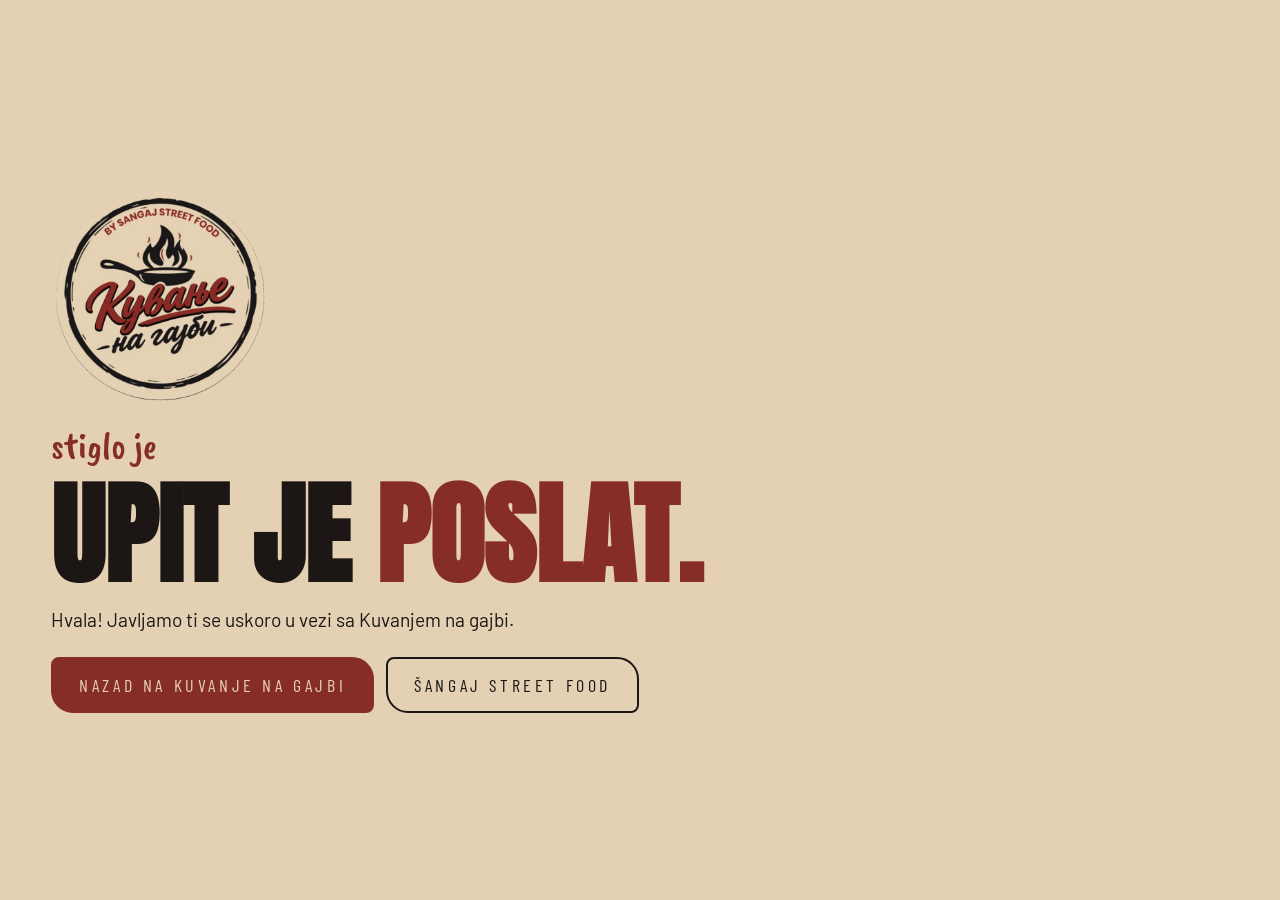
<file: hvala.html>
<!DOCTYPE html>
<html lang="sr">
<head>
<meta charset="utf-8">
<meta name="viewport" content="width=device-width, initial-scale=1">
<title>Upit je poslat | Kuvanje na gajbi</title>
<meta name="theme-color" content="#E4D1B4">
<link rel="icon" href="assets/gajba/logo-badge.png">
<link href="https://fonts.googleapis.com/css2?family=Anton&family=Barlow+Condensed:wght@600;700&family=Barlow:wght@400;500;600&family=Caveat+Brush&display=swap" rel="stylesheet">
<link rel="stylesheet" href="styles.css">
<link rel="stylesheet" href="gajba.css">
</head>
<body class="gajba">
<section class="g-thanks">
  <img class="g-logo" src="assets/gajba/logo-badge.png" alt="Kuvanje na gajbi" width="220" height="220">
  <span class="g-script">stiglo je</span>
  <h1>Upit je <span>poslat.</span></h1>
  <p class="g-p">Hvala! Javljamo ti se uskoro u vezi sa Kuvanjem na gajbi.</p>
  <div class="g-actions">
    <a class="g-btn" href="kuvanje-na-gajbi/index.html">Nazad na Kuvanje na gajbi</a>
    <a class="g-btn ghost" href="index.html">Šangaj Street Food</a>
  </div>
</section>
</body>
</html>
</file>
<file: styles.css>
:root{--black:#0B0A0A;--panel:#131110;--line:#241F1D;--ink:#F7F3EC;--mute:#CFC7BC;--dim:#B9B2A8;--yellow:#FFC91A;--cyan:#33D9EC;--pink:#EA3D9B;--orange:#FF6B29;--head:'Anton',Impact,sans-serif;--cond:'Barlow Condensed',sans-serif;--body:'Barlow',system-ui,sans-serif;--script:'Caveat Brush',cursive}
*{box-sizing:border-box}
html{scroll-behavior:smooth}
body{-webkit-font-smoothing:antialiased;-moz-osx-font-smoothing:grayscale;text-rendering:optimizeLegibility;margin:0;background:var(--black);color:var(--ink);font-family:var(--body);overflow-x:hidden}
a{color:var(--yellow);text-decoration:none}
::selection{background:var(--yellow);color:var(--black)}
:focus-visible{outline:2px solid var(--cyan);outline-offset:3px}
h1,h2,h3{font-family:var(--head);text-transform:uppercase;margin:0}
code{font-family:var(--cond);letter-spacing:.06em;color:var(--dim)}
.yellow{color:var(--yellow)}.cyan{color:var(--cyan)}.pink{color:var(--pink)}.orange{color:var(--orange)}.light{color:var(--ink)}
.kicker{font-family:var(--cond);font-size:13px;letter-spacing:.3em;text-transform:uppercase}
.script{font-family:var(--script)}

@keyframes sg-marquee{from{transform:translateX(0)}to{transform:translateX(-50%)}}
@keyframes sg-blink{0%,100%{opacity:1}50%{opacity:.25}}
@keyframes sg-rise{from{opacity:0;transform:translateY(34px) scale(.985)}to{opacity:1;transform:none}}
@keyframes sg-slide{from{opacity:0;transform:translateX(-28px)}to{opacity:1;transform:none}}
@keyframes sg-fade{from{opacity:0}to{opacity:1}}
@keyframes sg-loadbar{from{transform:scaleX(0)}to{transform:scaleX(1)}}
@keyframes sg-preout{0%,72%{opacity:1;visibility:visible}100%{opacity:0;visibility:hidden}}
@keyframes sg-mark{from{opacity:0;transform:translateY(14px)}to{opacity:1;transform:none}}
[data-reveal]{opacity:0}
[data-reveal].sg-in{animation:sg-rise .66s cubic-bezier(.2,.8,.2,1) both}

.preloader{position:fixed;inset:0;z-index:200;display:flex;flex-direction:column;align-items:center;justify-content:center;gap:22px;background:var(--black);pointer-events:none;animation:sg-preout 1.5s ease forwards}
.pre-glow{position:absolute;inset:0;background:radial-gradient(70% 60% at 50% 110%,rgba(255,107,41,.35),transparent 70%),radial-gradient(60% 50% at 50% -10%,rgba(51,217,236,.22),transparent 70%)}
.pre-mark{position:relative;display:flex;flex-direction:column;align-items:center;gap:8px}
.pre-word{font-family:var(--head);font-size:clamp(2.6rem,10vw,6rem);line-height:.88;letter-spacing:.02em;text-transform:uppercase;color:var(--yellow);animation:sg-mark .6s cubic-bezier(.2,.8,.2,1) both}
.pre-sub{font-family:var(--cond);font-size:clamp(11px,1.3vw,15px);letter-spacing:.42em;text-transform:uppercase;animation:sg-mark .6s cubic-bezier(.2,.8,.2,1) .12s both}
.pre-bar{position:relative;width:min(260px,52vw);height:4px;background:var(--line);overflow:hidden}
.pre-bar>span{display:block;width:100%;height:100%;transform-origin:left;background:linear-gradient(90deg,var(--cyan),var(--pink),var(--orange),var(--yellow));animation:sg-loadbar 1.05s cubic-bezier(.4,.1,.2,1) both}

.brand{display:flex;flex-direction:column;gap:4px}
.brand-word{font-family:var(--head);font-size:clamp(26px,2.9vw,40px);line-height:.9;letter-spacing:.02em;text-transform:uppercase;color:#fff;text-shadow:0 2px 18px rgba(11,10,10,.95),0 0 42px rgba(11,10,10,.7)}
.brand-sub{font-family:var(--cond);font-size:clamp(11px,1vw,13px);line-height:1;letter-spacing:.38em;text-transform:uppercase;color:var(--yellow);text-shadow:0 2px 14px rgba(11,10,10,.95)}

.btn-primary{font-family:var(--cond);font-size:18px;letter-spacing:.2em;text-transform:uppercase;background:var(--yellow);color:var(--black);padding:14px 26px;border:2px solid var(--yellow);border-radius:8px 22px 8px 22px;transition:background .18s,color .18s}
.btn-primary:hover{background:var(--black);color:var(--yellow)}
.btn-outline{align-self:flex-start;font-family:var(--cond);font-size:17px;letter-spacing:.2em;text-transform:uppercase;border:2px solid var(--yellow);color:var(--yellow);padding:12px 22px;border-radius:8px 22px 8px 22px;transition:background .18s,color .18s}
.btn-outline:hover{background:var(--yellow);color:var(--black)}
.btn-outline.tiny{font-size:15px;padding:9px 16px;border-radius:6px 18px 6px 18px;margin-top:8px}
.btn-small{font-family:var(--cond);font-size:14px;letter-spacing:.18em;text-transform:uppercase;color:var(--black);background:var(--ink);padding:8px 14px;border-radius:6px 16px 6px 16px;transition:background .18s}
.btn-small:hover{background:var(--yellow)}

.hero{position:relative;min-height:100svh;display:flex;flex-direction:column;padding:clamp(14px,1.6vw,22px);background:var(--black);border-bottom:2px solid var(--line)}
.hero-grid{flex:1;display:grid;grid-template-columns:repeat(auto-fit,minmax(min(100%,380px),1fr));gap:clamp(14px,1.6vw,22px);align-items:stretch}
.hero-video{position:relative;min-height:clamp(420px,60svh,900px);overflow:hidden;border:2px solid var(--line);border-radius:34px 8px 34px 8px;display:flex;flex-direction:column;justify-content:flex-end;animation:sg-fade .9s ease .95s both}
.hero-video video{position:absolute;top:-3%;left:-3%;width:106%;height:106%;object-fit:cover;will-change:transform}
.scrim{position:absolute;inset:0;background:linear-gradient(180deg,rgba(11,10,10,.35) 0%,rgba(11,10,10,.3) 40%,rgba(11,10,10,.9) 100%)}
.glow{position:absolute;inset:0;background:radial-gradient(70% 80% at 4% 0%,rgba(255,107,41,.2),transparent 68%),radial-gradient(60% 70% at 96% 100%,rgba(51,217,236,.14),transparent 70%)}
.hero-top{position:absolute;top:0;left:0;right:0;padding:clamp(20px,2.6vw,38px);display:flex;align-items:center;justify-content:space-between;gap:12px}
.fade-1{animation:sg-fade .8s ease 1s both}
.burger{display:none;flex-direction:column;justify-content:center;gap:5px;width:46px;height:46px;padding:0 11px;cursor:pointer;background:var(--yellow);border:2px solid var(--yellow);border-radius:8px 18px 8px 18px}
.burger span{display:block;height:2px;background:var(--black)}
.hero-copy{position:relative;padding:clamp(22px,3vw,44px);display:flex;flex-direction:column;gap:18px}
.hero-kicker{font-size:clamp(12px,1.2vw,15px);letter-spacing:.4em;color:var(--ink);align-self:flex-start;animation:sg-slide .7s cubic-bezier(.2,.8,.2,1) 1.05s both}
.hero h1{font-size:clamp(2.6rem,7vw,7.4rem);line-height:.84;letter-spacing:-.02em;color:var(--yellow);text-shadow:0 10px 40px rgba(0,0,0,.65)}
.hero h1 span{display:block;white-space:nowrap}
.hero h1 .l1{animation:sg-rise .8s cubic-bezier(.2,.8,.2,1) 1.15s both}
.hero h1 .l2{animation:sg-rise .8s cubic-bezier(.2,.8,.2,1) 1.28s both}
.hero-lead{margin:0;max-width:34ch;font-size:clamp(1rem,1.3vw,1.2rem);line-height:1.5;text-wrap:pretty;animation:sg-fade .8s ease 1.45s both}
.hero-cta{display:flex;flex-wrap:wrap;gap:12px;align-items:center;animation:sg-rise .7s cubic-bezier(.2,.8,.2,1) 1.58s both}
.live{display:flex;align-items:center;gap:9px;font-family:var(--cond);font-size:15px;letter-spacing:.16em;text-transform:uppercase}
.live .dot{width:10px;height:10px;background:var(--cyan);border-radius:50%;animation:sg-blink 1.6s infinite}

.hero-tiles{display:grid;grid-template-rows:repeat(3,minmax(140px,1fr));gap:clamp(14px,1.6vw,22px);min-height:clamp(420px,60svh,900px)}
.tile{position:relative;overflow:hidden;border:2px solid var(--line);display:flex;flex-direction:column;justify-content:flex-end;padding:clamp(18px,2vw,30px);background:var(--panel);transition:border-color .2s}
.tile-meni{border-radius:8px 30px 8px 30px;animation:sg-rise .75s cubic-bezier(.2,.8,.2,1) 1.15s both}
.tile-galerija{border-radius:30px 8px 30px 8px;animation:sg-rise .75s cubic-bezier(.2,.8,.2,1) 1.3s both}
.tile-kontakt{border-radius:8px 30px 8px 30px;animation:sg-rise .75s cubic-bezier(.2,.8,.2,1) 1.45s both}
.tile-meni:hover{border-color:var(--yellow)}.tile-galerija:hover{border-color:var(--pink)}.tile-kontakt:hover{border-color:var(--cyan)}
.tile-bg{position:absolute;inset:0;background-repeat:no-repeat;background-size:cover}
.tile-bg.grad{background-image:url('assets/tile-meni.jpg');background-position:58% 42%}
.tile-bg.poster{background-image:url('assets/tile-galerija.jpg');background-position:55% 62%;opacity:.78}
.tile-galerija .tile-bg.gajba-logo{background-color:#E4D1B4;background-image:url('assets/gajba/logo-badge.png');background-size:auto 128%;background-position:82% 50%;background-repeat:no-repeat}
.tile-scrim{background:linear-gradient(100deg,rgba(11,10,10,.86) 0%,rgba(11,10,10,.72) 38%,rgba(11,10,10,.22) 100%)}
.tile-bg.kucica{background-image:url('assets/kucica-hero.jpg');background-position:52% 58%;opacity:.5}
.tile-bg.gajba-logo{background-color:#E4D1B4;background-image:url('assets/gajba/logo-badge.png');background-size:auto 128%;background-position:82% 50%;background-repeat:no-repeat}
.tile-scrim{position:absolute;inset:0;background:linear-gradient(110deg,rgba(11,10,10,.84) 0%,rgba(11,10,10,.5) 100%)}
.tile-scrim.soft{background:linear-gradient(110deg,rgba(11,10,10,.72) 0%,rgba(11,10,10,.3) 100%)}
.tile-row{position:relative;display:flex;align-items:flex-end;justify-content:space-between;gap:16px}
.tile-row>span:first-child{display:flex;flex-direction:column;gap:6px}
.num{font-family:var(--cond);font-size:12px;letter-spacing:.34em;text-transform:uppercase}
.tile-title{font-family:var(--head);font-size:clamp(1.7rem,2.8vw,2.5rem);line-height:.95;text-transform:uppercase;color:var(--ink)}
.tile-sub{font-size:1rem;color:var(--mute)}
.arrow{font-family:var(--head);font-size:clamp(1.6rem,2.6vw,2.4rem);line-height:1;color:var(--ink)}

.statusbar{background:var(--yellow);border-bottom:2px solid var(--black)}
.statusbar.closed{background:var(--panel);border-top:2px solid var(--line);border-bottom:2px solid var(--cyan)}
.status-row{display:flex;align-items:center;gap:14px;padding:8px clamp(16px,4vw,56px) 0}
.status-dot{width:11px;height:11px;border-radius:50%;background:var(--pink);animation:sg-blink 1.6s infinite}
.statusbar.closed .status-dot{background:#948C83}
.status-label{font-family:var(--cond);font-size:14px;letter-spacing:.3em;text-transform:uppercase;color:var(--black)}
.statusbar.closed .status-label{color:var(--cyan)}
.marquee-wrap{overflow:hidden;padding:6px 0 10px}
.marquee{display:flex;width:max-content;animation:sg-marquee 26s linear infinite}
.marquee span{font-family:var(--head);font-size:clamp(1.6rem,3.4vw,2.6rem);text-transform:uppercase;white-space:nowrap;color:var(--black)}
.statusbar.closed .marquee span{color:var(--cyan)}

.section{padding:clamp(48px,8vw,110px) clamp(16px,4vw,56px);background:var(--black)}
.section-head{display:flex;flex-wrap:wrap;align-items:flex-end;gap:20px 40px;margin-bottom:34px}
.section-head h2{font-size:clamp(2.2rem,5.6vw,4.4rem);line-height:.9}
.section-head p{margin:0 0 10px;max-width:38ch;color:var(--mute);font-size:1.08rem;line-height:1.55}
.tabs{display:flex;flex-wrap:wrap;gap:10px;margin-bottom:34px;border-bottom:2px solid var(--line);padding-bottom:22px}
.tab{font-family:var(--cond);font-size:17px;letter-spacing:.18em;text-transform:uppercase;padding:11px 20px;cursor:pointer;background:transparent;color:var(--ink);border:2px solid var(--line);border-radius:8px 20px 8px 20px;transition:border-color .18s,background .18s,color .18s}
.tab:hover{border-color:var(--yellow)}
.tab.is-active{background:var(--yellow);color:var(--black);border-color:var(--yellow)}

.cards{display:grid;grid-template-columns:repeat(auto-fit,minmax(min(100%,280px),1fr));gap:clamp(14px,2vw,26px)}
.card{border:2px solid var(--line);border-radius:30px 8px 30px 8px;overflow:hidden;background:var(--panel);display:flex;flex-direction:column;transition:border-color .2s}
.card:hover{border-color:var(--yellow)}
.ph{position:relative;aspect-ratio:4/3;background:#0F0D0C;display:flex;align-items:center;justify-content:center;overflow:hidden}
.ph img{position:absolute;inset:0;width:100%;height:100%;object-fit:cover;object-position:center 52%}
.ph-note{font-family:var(--cond);font-size:12px;letter-spacing:.16em;text-transform:uppercase;color:#5C554E;text-align:center;padding:8px}
.card-body{padding:18px 18px 20px;display:flex;flex-direction:column;gap:9px;flex:1}
.card-body h3{font-size:1.72rem;line-height:1.14;letter-spacing:.012em;word-spacing:.06em;color:#fff;text-wrap:balance}
.card-body p{margin:0;color:#DCD5CB;font-size:1.05rem;line-height:1.58;flex:1;text-wrap:pretty}
.card-foot{display:flex;align-items:center;justify-content:space-between;gap:12px;margin-top:6px;padding-top:12px;border-top:2px solid var(--line)}
.price{font-family:var(--head);font-size:1.3rem;color:var(--yellow)}

[hidden]{display:none !important}
.sauces{display:grid;grid-template-columns:repeat(auto-fit,minmax(min(100%,320px),1fr));gap:clamp(10px,1.6vw,20px) clamp(24px,4vw,64px);border:2px solid var(--line);border-radius:30px 8px 30px 8px;padding:clamp(20px,3vw,38px)}
.sauce{display:flex;align-items:baseline;justify-content:space-between;gap:20px;padding:13px 0;border-bottom:2px solid #2E2825}
.sauce-name{font-size:1.22rem;font-weight:500;line-height:1.35;color:#fff}
.sauce-note{font-size:.98rem;color:var(--dim)}
.sauce-price{font-family:var(--head);font-size:1.25rem;color:var(--yellow)}
.sauce-foot{grid-column:1/-1;font-family:var(--cond);font-size:14px;letter-spacing:.22em;text-transform:uppercase;color:var(--dim)}

.baza{position:relative;border-top:2px solid var(--line);border-bottom:2px solid var(--line);min-height:88svh;display:flex;align-items:flex-end;overflow:hidden}
.baza-bg{position:absolute;inset:0;background-image:url('assets/kucica-hero.jpg');background-size:cover;background-position:center 55%;transform:scale(1.04)}
.baza-scrim{position:absolute;inset:0;background:linear-gradient(180deg,rgba(11,10,10,.72) 0%,rgba(11,10,10,.15) 45%,rgba(11,10,10,.92) 100%)}
.baza-copy{position:relative;padding:clamp(24px,5vw,72px);display:flex;flex-direction:column;gap:18px;max-width:1100px}
.baza-copy .script{font-size:clamp(1.6rem,3.4vw,2.6rem);color:var(--pink)}
.baza-copy h2{font-size:clamp(2.2rem,5.6vw,4.4rem);line-height:.9;color:var(--yellow)}
.baza-copy p{margin:0;max-width:52ch;font-size:clamp(1.05rem,1.6vw,1.35rem);line-height:1.55;text-wrap:pretty}

.galerija{background:var(--panel);border-top:2px solid var(--line)}
.g-grid{display:grid;grid-template-columns:repeat(4,minmax(0,1fr));grid-auto-rows:clamp(150px,13vw,210px);gap:12px}
.g-tile{position:relative;overflow:hidden;border:2px solid var(--line);background:#0F0D0C}
.g-tile .ph{position:absolute;inset:0;aspect-ratio:auto}
.g-kucica-big{grid-column:1/3;grid-row:1/3;border-radius:34px 8px 34px 8px;background-image:url('assets/gallery/kucica.jpg');background-size:cover;background-repeat:no-repeat;background-position:50% 52%}
.g1{grid-column:3/4;grid-row:1/2;border-radius:8px 24px 8px 24px;background-image:url('assets/gallery/burger-double.jpg');background-size:cover;background-repeat:no-repeat;background-position:50% 58%}
.g2{grid-column:4/5;grid-row:1/2;border-radius:24px 8px 24px 8px;background-image:url('assets/gallery/sos-prep.jpg');background-size:cover;background-repeat:no-repeat;background-position:50% 62%}
.g3{grid-column:3/5;grid-row:2/3;border-radius:30px 8px 30px 8px;background-image:url('assets/gallery/burger-fries.jpg');background-size:cover;background-repeat:no-repeat;background-position:50% 52%}
.g-tri{grid-column:1/3;grid-row:3/4;border-radius:8px 30px 8px 30px;background-image:url('assets/gallery/tri-burgera.jpg');background-size:cover;background-repeat:no-repeat;background-position:50% 55%}
.g5{grid-column:3/4;grid-row:3/4;border-radius:8px 24px 8px 24px;background-image:url('assets/gallery/pomfrit.jpg');background-size:cover;background-repeat:no-repeat;background-position:52% 55%}
.g4{grid-column:4/5;grid-row:3/4;border-radius:24px 8px 24px 8px;background-image:url('assets/gallery/burger-board.jpg');background-size:cover;background-repeat:no-repeat;background-position:55% 58%}

.social{padding:clamp(44px,7vw,90px) clamp(16px,4vw,56px);background:var(--black);border-top:2px solid var(--line);display:flex;flex-wrap:wrap;align-items:center;justify-content:space-between;gap:28px}
.social-left{display:flex;flex-direction:column;gap:10px}
.social-handle{font-family:var(--head);font-size:clamp(1.6rem,4.4vw,3.2rem);line-height:.95;text-transform:uppercase;color:var(--ink)}
.social-handle:hover{color:var(--pink)}
.social-icons{display:flex;flex-wrap:wrap;gap:14px}
.icon{display:flex;align-items:center;justify-content:center;width:60px;height:60px;transition:background .18s,color .18s}
.icon.small{width:42px;height:42px}
.icon-ig{color:var(--yellow);border:2px solid var(--yellow);border-radius:8px 22px 8px 22px}
.icon-ig.small{border-radius:6px 16px 6px 16px}
.icon-ig:hover{background:var(--yellow);color:var(--black)}
.icon-tt{color:var(--cyan);border:2px solid var(--cyan);border-radius:22px 8px 22px 8px}
.icon-tt.small{border-radius:16px 6px 16px 6px}
.icon-tt:hover{background:var(--cyan);color:var(--black)}
.icon-gajba{position:relative;width:auto;gap:10px;padding:0 18px;color:var(--pink);border:2px solid var(--pink);border-radius:8px 22px 8px 22px}
.icon-gajba:hover{background:var(--pink);color:var(--black)}
.icon-tag{font-family:var(--cond);font-size:15px;letter-spacing:.18em;text-transform:uppercase;white-space:nowrap}

.kontakt{background:var(--panel);border-top:2px solid var(--line)}
.kontakt-grid{display:grid;grid-template-columns:repeat(auto-fit,minmax(min(100%,300px),1fr));gap:clamp(24px,4vw,56px)}
.kontakt-info{display:flex;flex-direction:column;gap:26px}
.kontakt-info h2{font-size:clamp(2.2rem,5.6vw,4.4rem);line-height:.9}
.field{display:flex;flex-direction:column;gap:8px}
.addr{font-size:1.25rem}
.phone{font-family:var(--head);font-size:clamp(1.5rem,3.4vw,2.4rem);color:var(--yellow)}
.phone:hover{color:var(--pink)}
.hours{display:flex;justify-content:space-between;gap:16px;border-bottom:2px solid var(--line);padding-bottom:8px;max-width:420px}
.hours span:first-child{font-family:var(--cond);font-size:19px;letter-spacing:.1em;text-transform:uppercase}
.hours span:last-child{font-size:1.08rem;color:var(--mute)}
.badge{font-family:var(--cond);font-size:17px;letter-spacing:.16em;text-transform:uppercase;color:var(--black);background:var(--yellow);padding:12px 18px;align-self:flex-start;border-radius:8px 22px 8px 22px}
.kontakt-map{display:flex;flex-direction:column;gap:12px}
.map-frame{position:relative;min-height:380px;flex:1;border:2px solid var(--line);border-radius:30px 8px 30px 8px;overflow:hidden}
.map-frame iframe{position:absolute;inset:0;width:100%;height:100%;border:0}

.footer{position:relative;display:flex;flex-direction:column;overflow:hidden;background:var(--black);border-top:2px solid var(--line)}
.footer-banner{position:relative;width:100%;min-height:clamp(240px,34vw,460px);aspect-ratio:2752/1000;background-image:url('assets/hero-banner.jpg');background-size:cover;background-position:center 42%}
.footer-banner-scrim{position:absolute;inset:0;background:linear-gradient(180deg,rgba(11,10,10,0) 0%,rgba(11,10,10,.1) 62%,rgba(11,10,10,.72) 88%,var(--black) 100%)}
.footer-body{position:relative;margin-top:-8px;padding:0 clamp(16px,4vw,56px) 26px;display:flex;flex-direction:column;gap:clamp(20px,3vw,34px)}
.footer-cols{display:grid;grid-template-columns:repeat(auto-fit,minmax(min(100%,190px),1fr));gap:22px 28px;border-top:3px solid var(--yellow);padding-top:26px}
.fcol{display:flex;flex-direction:column;gap:5px}
.fcol a{color:var(--ink);font-weight:600}
.fcol a:hover{color:var(--yellow)}
.footer-icons{display:flex;gap:10px;margin-top:2px}
.footer-bottom{display:flex;flex-wrap:wrap;align-items:center;justify-content:space-between;gap:12px;border-top:2px solid var(--line);padding-top:18px}
.footer-bottom .script{font-size:1.9rem;color:var(--yellow)}
.copy{font-family:var(--cond);font-size:13px;letter-spacing:.2em;text-transform:uppercase;color:var(--dim)}

.drawer{position:fixed;inset:0;z-index:90;background:rgba(11,10,10,.96);backdrop-filter:blur(6px);display:none;flex-direction:column;padding:22px}
.drawer.is-open{display:flex}
.drawer-top{display:flex;align-items:center;justify-content:space-between;gap:16px}
.drawer-close{width:52px;height:52px;cursor:pointer;background:transparent;border:2px solid var(--yellow);border-radius:8px 20px 8px 20px;font-family:var(--head);font-size:24px;line-height:1;color:var(--yellow)}
.drawer-nav{margin-top:34px;display:flex;flex-direction:column;gap:4px;font-family:var(--head);text-transform:uppercase}
.drawer-nav a{font-size:2.4rem;line-height:1.15;color:var(--ink)}
.drawer-nav a.yellow{color:var(--yellow)}
.drawer-cta{margin-top:auto;text-align:left;font-size:19px;padding:16px 22px}

@media (max-width:899px){
  .burger{display:flex}
  .card-body h3{font-size:1.6rem}
  .hero h1{font-size:clamp(3.6rem,13vw,5rem)}
  .hero-video{min-height:72svh}
  .hero-tiles{grid-template-rows:repeat(3,minmax(168px,1fr));min-height:auto}
  .baza-bg{background-position:center 22%}
  .g-grid{grid-template-columns:repeat(2,minmax(0,1fr));grid-auto-rows:auto;gap:10px}
  .g-grid>*{grid-column:auto !important;grid-row:auto !important;aspect-ratio:1;min-height:0}
  .g-tile .ph{aspect-ratio:1}
}

/* placeholders */
.img-ph{position:relative;overflow:hidden;display:flex;align-items:center;justify-content:center;background:repeating-linear-gradient(135deg,#131110 0 14px,#171413 14px 28px);border:2px dashed #3A332F}
.img-ph.fill{position:absolute;inset:0;border:0}
.img-ph img{position:absolute;inset:0;width:100%;height:100%;object-fit:cover}
.img-ph-label{position:relative;font-family:var(--cond);font-size:13px;line-height:1.5;letter-spacing:.22em;text-transform:uppercase;color:#8A8178;text-align:center;padding:12px}
.img-ph-label.top{position:absolute;top:12px;right:14px;padding:0;text-align:right;font-size:11px}
.ph-text{display:inline-block;align-self:flex-start;padding:10px 14px;border:2px dashed #3A332F;border-radius:6px 16px 6px 16px;font-family:var(--cond);font-size:15px;letter-spacing:.16em;text-transform:uppercase;color:var(--dim)}
p.ph-text{margin:0}

/* Novi Sad */
.ns{position:relative;overflow:hidden;background:var(--panel);border-top:2px solid var(--line)}
.ns-glow{position:absolute;inset:0;pointer-events:none;background:radial-gradient(60% 70% at 100% 100%,rgba(255,107,41,.18),transparent 70%),radial-gradient(50% 60% at 0% 0%,rgba(51,217,236,.1),transparent 70%)}
.ns-grid{position:relative;display:grid;grid-template-columns:repeat(auto-fit,minmax(min(100%,340px),1fr));gap:clamp(24px,4vw,56px);align-items:center}
.ns-img{aspect-ratio:4/3;border-radius:34px 8px 34px 8px}
.ns-copy{display:flex;flex-direction:column;gap:20px}
.ns-copy .script{font-size:clamp(1.6rem,3.4vw,2.6rem)}
.ns-copy h2{font-size:clamp(2.2rem,5.6vw,4.4rem);line-height:.9;color:var(--yellow)}
.ns-copy p{margin:0;max-width:46ch;font-size:clamp(1.05rem,1.6vw,1.3rem);line-height:1.55;text-wrap:pretty}
.ns-facts{display:grid;grid-template-columns:repeat(auto-fit,minmax(min(100%,200px),1fr));gap:18px;border-top:2px solid var(--line);padding-top:20px}

/* Kuvanje na gajbi page */
.back-link{font-family:var(--cond);font-size:15px;letter-spacing:.2em;text-transform:uppercase;color:var(--ink);border:2px solid var(--ink);padding:9px 16px;border-radius:6px 18px 6px 18px;transition:background .18s,color .18s}
.back-link:hover{background:var(--yellow);border-color:var(--yellow);color:var(--black)}
.hero-single .hero-grid{grid-template-columns:1fr}
.hero-single .hero-video{min-height:calc(100svh - clamp(28px,3.2vw,44px))}
.hero-single h1{font-size:clamp(3.2rem,9vw,8.4rem)}
.hero-cta .btn-ghost{font-family:var(--cond);font-size:18px;letter-spacing:.2em;text-transform:uppercase;color:var(--ink);padding:14px 26px;border:2px solid var(--ink);border-radius:8px 22px 8px 22px;transition:background .18s,color .18s,border-color .18s}
.hero-cta .btn-ghost:hover{background:var(--ink);color:var(--black)}
.section.alt{background:var(--panel);border-top:2px solid var(--line)}
.section.dark{border-top:2px solid var(--line)}
.split{display:grid;grid-template-columns:repeat(auto-fit,minmax(min(100%,340px),1fr));gap:clamp(24px,4vw,56px);align-items:start}
.prose{display:flex;flex-direction:column;gap:18px}
.prose .script{font-size:clamp(1.6rem,3.4vw,2.6rem)}
.section-h{font-size:clamp(2.2rem,5.6vw,4.4rem);line-height:.9}
.prose p{margin:0;max-width:52ch;font-size:clamp(1.05rem,1.6vw,1.3rem);line-height:1.55;color:var(--ink);text-wrap:pretty}
.pair{display:grid;grid-template-columns:repeat(2,minmax(0,1fr));gap:12px}
.pair .img-ph{aspect-ratio:3/4}
.pair .img-ph:first-child{border-radius:30px 8px 30px 8px}
.pair .img-ph:last-child{border-radius:8px 30px 8px 30px;margin-top:clamp(24px,4vw,56px)}
.tall{aspect-ratio:4/5;border-radius:8px 34px 8px 34px}
.steps{display:grid;grid-template-columns:repeat(auto-fit,minmax(min(100%,230px),1fr));gap:clamp(14px,2vw,22px)}
.step{display:flex;flex-direction:column;gap:14px;padding:clamp(20px,2.4vw,30px);background:var(--panel);border:2px solid var(--line);transition:border-color .2s}
.step:nth-child(odd){border-radius:30px 8px 30px 8px}
.step:nth-child(even){border-radius:8px 30px 8px 30px}
.step:hover{border-color:var(--yellow)}
.step-num{font-family:var(--head);font-size:clamp(2.6rem,4vw,3.6rem);line-height:.9;color:var(--yellow)}
.step h3{font-size:1.45rem;line-height:1.1;color:#fff}
.events{display:grid;grid-template-columns:2fr 1fr;grid-template-rows:repeat(2,clamp(160px,17vw,260px));gap:12px;margin-top:clamp(24px,3vw,40px)}
.events .img-ph:nth-child(1){grid-row:1/3;border-radius:34px 8px 34px 8px}
.events .img-ph:nth-child(2){border-radius:8px 24px 8px 24px}
.events .img-ph:nth-child(3){border-radius:24px 8px 24px 8px}
.contact-grid{display:grid;grid-template-columns:repeat(auto-fit,minmax(min(100%,340px),1fr));gap:clamp(28px,4vw,64px);align-items:start}
.contact-lead{display:flex;flex-direction:column;gap:22px}
.contact-lead h2{font-size:clamp(2.2rem,5.6vw,4.4rem);line-height:.9}
.contact-lead h3{font-size:clamp(1.5rem,2.6vw,2.2rem);line-height:1;color:var(--yellow)}
.contact-lead p{margin:0;max-width:44ch;font-size:1.08rem;line-height:1.55;color:var(--mute)}
.form{display:grid;grid-template-columns:repeat(2,minmax(0,1fr));gap:16px;padding:clamp(20px,3vw,36px);background:var(--black);border:2px solid var(--line);border-radius:30px 8px 30px 8px}
.form .full{grid-column:1/-1}
.form label{display:flex;flex-direction:column;gap:8px}
.form label>span{font-family:var(--cond);font-size:13px;letter-spacing:.26em;text-transform:uppercase;color:var(--cyan)}
.form input,.form textarea{width:100%;font-family:var(--body);font-size:1.05rem;color:var(--ink);background:#0F0D0C;border:2px solid var(--line);border-radius:6px 16px 6px 16px;padding:13px 15px;transition:border-color .18s}
.form input:focus,.form textarea:focus{outline:none;border-color:var(--yellow)}
.form input::placeholder,.form textarea::placeholder{color:#6E665F}
.form input[type=date]{color-scheme:dark}
.form textarea{min-height:150px;resize:vertical}
.form .hp{position:absolute;left:-9999px}
.form-foot{display:flex;flex-wrap:wrap;align-items:center;gap:14px}
.form-note{font-size:.95rem;color:var(--dim)}
button.btn-primary{cursor:pointer}
.cta-band{padding:clamp(48px,8vw,110px) clamp(16px,4vw,56px);background:linear-gradient(160deg,var(--cyan) 0%,var(--pink) 46%,var(--orange) 78%,var(--yellow) 100%);display:flex;flex-direction:column;gap:20px}
.cta-band h2{font-size:clamp(2.2rem,5.6vw,4.4rem);line-height:.9;color:var(--black);max-width:16ch}
.cta-band p{margin:0;max-width:44ch;font-size:clamp(1.05rem,1.6vw,1.3rem);line-height:1.5;font-weight:500;color:var(--black)}
.cta-actions{display:flex;flex-wrap:wrap;gap:12px;align-items:center}
.btn-dark{font-family:var(--cond);font-size:18px;letter-spacing:.2em;text-transform:uppercase;background:var(--black);color:var(--yellow);padding:14px 26px;border:2px solid var(--black);border-radius:8px 22px 8px 22px;transition:background .18s,color .18s}
.btn-dark:hover{background:var(--ink);color:var(--black)}
.ph-text.on-light{border-color:rgba(11,10,10,.55);color:var(--black)}
.thanks{min-height:100svh;display:flex;flex-direction:column;justify-content:center;gap:22px}
.thanks h1{font-size:clamp(3rem,9vw,7rem);line-height:.86;color:var(--yellow)}
.thanks p{margin:0;max-width:40ch;font-size:1.15rem;line-height:1.55;color:var(--mute)}
@media (max-width:899px){
  .back-link{display:none}
  .hero-single .hero-video{min-height:86svh}
  .form{grid-template-columns:1fr}
  .events{grid-template-columns:1fr 1fr;grid-template-rows:auto}
  .events .img-ph{aspect-ratio:1}
  .events .img-ph:nth-child(1){grid-row:auto;grid-column:1/-1;aspect-ratio:4/3}
}
/* Kuvanje na gajbi promo (početna) */
.gajba-promo{position:relative;overflow:hidden;padding:clamp(56px,8vw,112px) clamp(16px,4vw,56px);background:#E4D1B4;color:#1C1614;border-top:4px solid #862D27;border-bottom:4px solid #862D27}
.gajba-promo::before{content:"";position:absolute;inset:0;pointer-events:none;background:radial-gradient(60% 70% at 100% 50%,rgba(134,45,39,.16),transparent 70%)}
.gp-grid{position:relative;display:grid;grid-template-columns:repeat(auto-fit,minmax(min(100%,340px),1fr));gap:clamp(28px,4vw,64px);align-items:center}
.gp-copy{display:flex;flex-direction:column;gap:20px;min-width:0}
.gp-kicker{font-family:var(--cond);font-size:13px;letter-spacing:.3em;text-transform:uppercase;color:#4E372D}
.gajba-promo h2{font-size:clamp(2.2rem,5.6vw,4.4rem);line-height:.9;color:#1C1614}
.gajba-promo h2 span{color:#862D27}
.gajba-promo p{margin:0;max-width:46ch;font-size:clamp(1.05rem,1.6vw,1.3rem);line-height:1.55;color:#1C1614;text-wrap:pretty}
.gp-actions{display:flex;flex-wrap:wrap;gap:12px}
.gp-btn{display:inline-flex;align-items:center;min-height:52px;font-family:var(--cond);font-size:18px;letter-spacing:.2em;text-transform:uppercase;padding:14px 26px;background:#862D27;color:#E4D1B4;border:2px solid #862D27;border-radius:8px 22px 8px 22px;transition:background .2s,border-color .2s,color .2s,transform .2s,box-shadow .2s}
.gp-btn:hover{background:#4E372D;border-color:#4E372D;color:#E4D1B4;transform:translateY(-2px);box-shadow:0 10px 22px rgba(28,22,20,.18)}
.gp-btn.ghost{background:transparent;color:#1C1614;border-color:#1C1614}
.gp-btn.ghost:hover{background:#1C1614;color:#E4D1B4}
.gp-btn:active{transform:scale(.97);box-shadow:none}
.gajba-promo :focus-visible{outline:2px solid #862D27;outline-offset:3px}
.gajba-promo ::selection{background:#862D27;color:#E4D1B4}
.gp-logo{justify-self:center;display:block;line-height:0}
.gp-logo img{width:clamp(220px,30vw,420px);height:auto;display:block;border-radius:50%;transition:transform .5s cubic-bezier(.2,.8,.2,1)}
.gp-logo:hover img{transform:rotate(-5deg) scale(1.03)}
@media (max-width:899px){.gp-logo{order:-1}.gp-logo img{width:clamp(180px,56vw,260px)}}

/* scroll progress */
.scroll-progress{position:fixed;top:0;left:0;right:0;height:3px;z-index:150;transform:scaleX(0);transform-origin:left;background:linear-gradient(90deg,var(--cyan),var(--pink),var(--orange),var(--yellow));pointer-events:none}
/* tab panel switch */
@keyframes sg-panel{from{opacity:0;transform:translateY(16px)}to{opacity:1;transform:none}}
.panel-in{animation:sg-panel .45s cubic-bezier(.2,.8,.2,1) both}
.panel-in .sauce{animation:sg-panel .45s cubic-bezier(.2,.8,.2,1) both}
.panel-in .sauce:nth-child(2){animation-delay:.03s}.panel-in .sauce:nth-child(3){animation-delay:.06s}.panel-in .sauce:nth-child(4){animation-delay:.09s}.panel-in .sauce:nth-child(5){animation-delay:.12s}.panel-in .sauce:nth-child(6){animation-delay:.15s}.panel-in .sauce:nth-child(n+7){animation-delay:.18s}
/* micro-interactions */
.btn-primary,.btn-outline,.btn-small,.tab,.icon{will-change:transform}
.btn-primary:active,.btn-outline:active,.btn-small:active,.tab:active,.icon:active{transform:scale(.97)}
.tile .arrow{transition:transform .25s cubic-bezier(.2,.8,.2,1)}
.tile:hover .arrow{transform:translateX(6px)}
.tile .tile-bg{transition:transform .6s cubic-bezier(.2,.8,.2,1)}
.tile:hover .tile-bg{transform:scale(1.04)}
.card .ph img{transition:transform .6s cubic-bezier(.2,.8,.2,1)}
.card:hover .ph img{transform:scale(1.05)}

/* mobilno sticky dugme Poruči */
.m-order{display:none}
@media (max-width:899px){
  .card-foot .btn-small{display:none}
  .m-order{position:fixed;left:12px;right:12px;bottom:calc(12px + env(safe-area-inset-bottom));z-index:80;display:flex;align-items:center;justify-content:space-between;gap:12px;min-height:58px;padding:0 22px;background:var(--yellow);color:var(--black);border:2px solid var(--black);border-radius:10px 26px 10px 26px;box-shadow:0 10px 30px rgba(0,0,0,.45);font-family:var(--cond);font-size:20px;letter-spacing:.2em;text-transform:uppercase;transform:translateY(calc(100% + 30px));opacity:0;pointer-events:none;transition:transform .42s cubic-bezier(.2,.8,.2,1),opacity .3s ease}
  .m-order.is-on{transform:none;opacity:1;pointer-events:auto}
  .m-order:active{background:var(--black);color:var(--yellow)}
  .m-order-num{font-family:var(--head);font-size:18px;letter-spacing:.04em}
  body.has-m-order .footer-body{padding-bottom:96px}
}

/* Novi Sad pozadina na svim crnim sekcijama početne */
.hero,.section,.social{background:radial-gradient(60% 70% at 100% 100%,rgba(255,107,41,.18),transparent 70%),radial-gradient(50% 60% at 0% 0%,rgba(51,217,236,.1),transparent 70%),var(--panel)}
@media (prefers-reduced-motion:reduce){
  .scroll-progress{display:none}
  .m-order{transition:none}
  *{animation-duration:.01ms !important;animation-iteration-count:1 !important}
  [data-reveal]{opacity:1}
}
</file>
<file: gajba.css>
/* Kuvanje na gajbi — page-scoped. Loaded only by kuvanje-na-gajbi/ and hvala.html. */
body.gajba{-webkit-font-smoothing:antialiased;text-rendering:optimizeLegibility;--g-cream:#E4D1B4;--g-dark:#1C1614;--g-red:#862D27;--g-brown:#4E372D;--g-cream-2:#DBC5A4;--g-line:rgba(78,55,45,.28);background:var(--g-cream);color:var(--g-dark)}
body.gajba ::selection{background:var(--g-red);color:var(--g-cream)}
body.gajba :focus-visible{outline:2px solid var(--g-red);outline-offset:3px}
body.gajba a{color:var(--g-red)}

/* preloader */
.gajba .preloader{background:var(--g-cream)}
.gajba .pre-glow{background:radial-gradient(60% 50% at 50% 50%,rgba(134,45,39,.10),transparent 70%)}
.gajba .pre-glow{background:radial-gradient(70% 60% at 50% 110%,rgba(134,45,39,.22),transparent 70%),radial-gradient(60% 50% at 50% -10%,rgba(78,55,45,.16),transparent 70%)}
.gajba .pre-word{color:var(--g-red);font-size:clamp(2.2rem,8vw,5rem);text-align:center}
.gajba .pre-sub{color:var(--g-dark)}
.gajba .pre-bar{background:var(--g-line)}
.gajba .pre-bar>span{background:linear-gradient(90deg,var(--g-brown),var(--g-red),var(--g-dark))}
.gajba .scroll-progress{background:linear-gradient(90deg,var(--g-brown),var(--g-red))}

/* top bar */
.g-top{position:relative;z-index:5;display:flex;align-items:center;justify-content:space-between;gap:16px;padding:16px clamp(16px,4vw,56px);border-bottom:2px solid var(--g-line)}
.g-parent{display:flex;flex-direction:column;gap:3px;color:var(--g-dark)}
.g-parent .brand-word{font-size:22px;color:var(--g-dark);text-shadow:none}
.g-parent .brand-sub{font-size:11px;color:var(--g-red);text-shadow:none}
.g-nav-logo{display:block;line-height:0}
.g-nav-logo img{width:clamp(66px,6.4vw,88px);height:auto;display:block;transition:transform .25s}
.g-nav-logo:hover img{transform:rotate(-6deg)}
.g-back{font-family:var(--cond);font-size:15px;letter-spacing:.2em;text-transform:uppercase;color:var(--g-dark) !important;border:2px solid var(--g-dark);padding:10px 16px;border-radius:6px 18px 6px 18px;transition:background .18s,color .18s}
.g-back:hover{background:var(--g-dark);color:var(--g-cream) !important}
.gajba .burger{background:var(--g-red);border-color:var(--g-red)}
.gajba .burger span{background:var(--g-cream)}

/* drawer */
.gajba .drawer{background:rgba(228,209,180,.97)}
.gajba .drawer .brand-word{color:var(--g-dark);text-shadow:none}
.gajba .drawer .brand-sub{color:var(--g-red);text-shadow:none}
.gajba .drawer-close{border-color:var(--g-red);color:var(--g-red)}
.gajba .drawer-nav a{color:var(--g-dark)}
.gajba .drawer-nav a.red{color:var(--g-red)}

/* buttons */
.g-btn{display:inline-flex;align-items:center;font-family:var(--cond);font-size:18px;letter-spacing:.2em;text-transform:uppercase;padding:15px 26px;min-height:52px;border:2px solid var(--g-red);background:var(--g-red);color:var(--g-cream) !important;border-radius:8px 22px 8px 22px;cursor:pointer;transition:background .2s,border-color .2s,color .2s}
.g-btn:hover{background:var(--g-brown);border-color:var(--g-brown)}
.g-btn.ghost{background:transparent;border-color:var(--g-dark);color:var(--g-dark) !important}
.g-btn.ghost:hover{background:var(--g-dark);color:var(--g-cream) !important}
.g-actions{display:flex;flex-wrap:wrap;gap:12px;align-items:center}

/* type helpers */
.g-kicker{font-family:var(--cond);font-size:14px;letter-spacing:.28em;text-transform:uppercase;color:var(--g-brown)}
.g-script{font-family:var(--script);font-size:clamp(1.6rem,3.2vw,2.4rem);color:var(--g-red);line-height:1}
.g-h2{font-family:var(--head);text-transform:uppercase;font-size:clamp(2.2rem,5.6vw,4.4rem);line-height:.9;color:var(--g-dark)}
.g-h2 em{font-style:normal;color:var(--g-red)}
.g-rule{display:block;width:72px;height:4px;background:var(--g-red);border-radius:2px}
.g-p{margin:0;max-width:52ch;font-size:clamp(1.08rem,1.5vw,1.25rem);line-height:1.55;color:var(--g-dark);text-wrap:pretty}
.g-ph{display:inline-block;align-self:flex-start;margin:0;padding:10px 14px;border:2px dashed rgba(78,55,45,.6);border-radius:6px 16px 6px 16px;font-family:var(--cond);font-size:16px;letter-spacing:.14em;text-transform:uppercase;color:var(--g-brown)}

/* image placeholder */
.g-img{position:relative;overflow:hidden;display:flex;align-items:center;justify-content:center;background:repeating-linear-gradient(135deg,#D9C3A1 0 14px,#D3BC98 14px 28px);border:2px dashed rgba(78,55,45,.5)}
.g-img img{position:absolute;inset:0;width:100%;height:100%;object-fit:cover}
.g-img-label{position:relative;font-family:var(--cond);font-size:13px;line-height:1.5;letter-spacing:.22em;text-transform:uppercase;color:var(--g-brown);text-align:center;padding:12px}

/* sections */
.g-section{position:relative;padding:clamp(56px,8vw,112px) clamp(16px,4vw,56px)}
.g-section + .g-section{border-top:2px solid var(--g-line)}
.g-section.tint{background:var(--g-cream-2)}
.g-section.dark{background:var(--g-dark);color:var(--g-cream)}
.g-section.dark .g-h2{color:var(--g-cream)}
.g-section.dark .g-p{color:var(--g-cream)}
.g-section.dark .g-kicker{color:#D9BE9C}
.g-split{display:grid;grid-template-columns:repeat(auto-fit,minmax(min(100%,340px),1fr));gap:clamp(28px,4vw,64px);align-items:center}
.g-stack{display:flex;flex-direction:column;gap:20px}

/* hero */
.g-hero{padding:clamp(28px,5vw,72px) clamp(16px,4vw,56px) clamp(48px,7vw,96px)}
.g-hero-grid{display:grid;grid-template-columns:repeat(auto-fit,minmax(min(100%,360px),1fr));gap:clamp(28px,4vw,64px);align-items:center}
.g-hero-copy{display:flex;flex-direction:column;gap:22px}
.g-logo{width:clamp(150px,17vw,230px);height:auto;display:block;animation:sg-rise .8s cubic-bezier(.2,.8,.2,1) 1s both}
.g-hero h1{font-family:var(--head);text-transform:uppercase;font-size:clamp(3rem,8vw,6.6rem);line-height:.84;letter-spacing:-.02em;color:var(--g-dark)}
.g-hero h1 span{display:block;white-space:nowrap}
.g-hero h1 .l1{animation:sg-rise .8s cubic-bezier(.2,.8,.2,1) 1.12s both}
.g-hero h1 .l2{color:var(--g-red);animation:sg-rise .8s cubic-bezier(.2,.8,.2,1) 1.24s both}
.g-hero .g-p{animation:sg-fade .8s ease 1.4s both}
.g-hero .g-actions{animation:sg-rise .7s cubic-bezier(.2,.8,.2,1) 1.52s both}
.g-hero .g-kicker{animation:sg-slide .7s cubic-bezier(.2,.8,.2,1) 1.05s both}
.g-hero-img{aspect-ratio:4/5;border-radius:34px 8px 34px 8px;animation:sg-fade .9s ease 1.1s both}

/* o nama / usluga images */
.g-tall{aspect-ratio:4/5;border-radius:8px 34px 8px 34px}
.g-pair{display:grid;grid-template-columns:repeat(2,minmax(0,1fr));gap:12px}
.g-pair .g-img{aspect-ratio:3/4}
.g-pair .g-img:first-child{border-radius:30px 8px 30px 8px}
.g-pair .g-img:last-child{border-radius:8px 30px 8px 30px;margin-top:clamp(24px,4vw,56px)}

/* steps */
.g-steps{display:grid;grid-template-columns:repeat(auto-fit,minmax(min(100%,230px),1fr));gap:clamp(14px,2vw,22px);margin-top:clamp(28px,3vw,44px)}
.g-step{display:flex;flex-direction:column;gap:14px;padding:clamp(22px,2.4vw,30px);background:var(--g-cream);border:2px solid var(--g-line);transition:border-color .2s,transform .2s}
.g-step:nth-child(odd){border-radius:30px 8px 30px 8px}
.g-step:nth-child(even){border-radius:8px 30px 8px 30px}
.g-step:hover{border-color:var(--g-red);transform:translateY(-3px)}
.g-step-num{font-family:var(--head);font-size:clamp(2.6rem,4vw,3.6rem);line-height:.9;color:var(--g-red)}
.g-step h3{font-family:var(--head);text-transform:uppercase;font-size:1.6rem;line-height:1.14;letter-spacing:.012em;color:var(--g-dark)}

/* events */
.g-events{display:grid;grid-template-columns:2fr 1fr;grid-template-rows:repeat(2,clamp(160px,17vw,260px));gap:12px;margin-top:clamp(28px,3vw,44px)}
.g-events .g-img:nth-child(1){grid-row:1/3;border-radius:34px 8px 34px 8px}
.g-events .g-img:nth-child(2){border-radius:8px 24px 8px 24px}
.g-events .g-img:nth-child(3){border-radius:24px 8px 24px 8px}

/* prati nas */
.g-social{display:flex;flex-wrap:wrap;align-items:center;justify-content:space-between;gap:24px;padding-top:clamp(44px,7vw,90px);padding-bottom:clamp(44px,7vw,90px)}
.g-social-handle{font-family:var(--head);font-size:clamp(1.6rem,4.4vw,3.2rem);line-height:.95;text-transform:uppercase;color:var(--g-dark) !important;overflow-wrap:anywhere;transition:color .18s}
.g-social-handle:hover{color:var(--g-red) !important}
.g-icon{display:flex;align-items:center;justify-content:center;width:60px;height:60px;color:var(--g-red) !important;border:2px solid var(--g-red);border-radius:8px 22px 8px 22px;transition:background .18s,color .18s}
.g-icon:hover{background:var(--g-red);color:var(--g-cream) !important}

/* kontakt + form */
.g-contact{display:grid;grid-template-columns:repeat(auto-fit,minmax(min(100%,340px),1fr));gap:clamp(28px,4vw,64px);align-items:start}
.g-contact h3{font-family:var(--head);text-transform:uppercase;font-size:clamp(1.5rem,2.6vw,2.2rem);line-height:1;color:#E9B8A6}
.g-section.dark .g-ph{border-color:rgba(228,209,180,.45);color:var(--g-cream)}
.g-field{display:flex;flex-direction:column;gap:8px}
.g-form{display:grid;grid-template-columns:repeat(2,minmax(0,1fr));gap:16px;padding:clamp(20px,3vw,36px);background:var(--g-cream);color:var(--g-dark);border-radius:30px 8px 30px 8px}
.g-form .full{grid-column:1/-1}
.g-form label{display:flex;flex-direction:column;gap:8px}
.g-form label>span{font-family:var(--cond);font-size:14px;letter-spacing:.22em;text-transform:uppercase;color:var(--g-brown)}
.g-form input,.g-form textarea{width:100%;min-height:50px;font-family:var(--body);font-size:16px;color:var(--g-dark);background:#EFE2CC;border:2px solid rgba(78,55,45,.3);border-radius:6px 16px 6px 16px;padding:13px 15px;transition:border-color .18s,background .18s}
.g-form input:focus,.g-form textarea:focus{outline:none;border-color:var(--g-red);background:#F3E8D6}
.g-form input::placeholder,.g-form textarea::placeholder{color:#7A6452}
.g-form textarea{min-height:150px;resize:vertical}
.g-form .hp{position:absolute;left:-9999px}
.g-form-foot{display:flex;flex-wrap:wrap;align-items:center;gap:14px}
.g-form-note{font-size:1rem;color:var(--g-brown)}
.g-form input:user-invalid,.g-form textarea:user-invalid{border-color:var(--g-red)}
.g-form-status{margin:0;padding:12px 14px;border-radius:6px 16px 6px 16px;background:rgba(78,55,45,.1);color:var(--g-dark);font-size:1rem}
.g-form-status.is-error{background:rgba(134,45,39,.12);color:var(--g-red);font-weight:500}
.g-btn:disabled{opacity:.6;cursor:wait}

/* footer */
.g-footer{background:var(--g-dark);color:var(--g-cream);padding:clamp(40px,6vw,72px) clamp(16px,4vw,56px) 26px;border-top:4px solid var(--g-red)}
.g-footer-grid{display:grid;grid-template-columns:repeat(auto-fit,minmax(min(100%,200px),1fr));gap:24px 32px;align-items:start}
.g-footer-logo{width:96px;height:auto;border-radius:50%}
.g-fcol{display:flex;flex-direction:column;gap:6px;font-size:1rem}
.g-fcol .g-kicker{color:#D9BE9C}
.g-fcol a{color:var(--g-cream) !important;font-weight:600}
.g-fcol a:hover{color:#E9B8A6 !important}
.g-footer-icons{display:flex;gap:10px;margin-top:2px}
.g-ficon{display:flex;align-items:center;justify-content:center;width:42px;height:42px;color:var(--g-cream) !important;border:2px solid var(--g-cream);border-radius:6px 16px 6px 16px;transition:background .18s,color .18s,border-color .18s}
.g-ficon:hover{background:var(--g-red);border-color:var(--g-red);color:var(--g-cream) !important}
.g-top-btn{align-self:center;font-family:var(--cond);font-size:15px;font-weight:600;letter-spacing:.2em;text-transform:uppercase;color:#E9B8A6 !important;border:2px solid #E9B8A6;padding:9px 16px;border-radius:6px 18px 6px 18px;transition:background .18s,color .18s,border-color .18s}
.g-top-btn:hover{background:var(--g-red);border-color:var(--g-red);color:var(--g-cream) !important}
.g-footer-bottom{display:flex;flex-wrap:wrap;align-items:center;justify-content:space-between;gap:12px;margin-top:32px;padding-top:18px;border-top:2px solid rgba(228,209,180,.18);font-family:var(--cond);font-size:13px;letter-spacing:.2em;text-transform:uppercase;color:#D9BE9C}

/* ---------- animations ---------- */
@keyframes g-drop{from{opacity:0;transform:translateY(-16px)}to{opacity:1;transform:none}}
@keyframes g-wipe{from{clip-path:inset(0 0 100% 0);transform:scale(1.04)}to{clip-path:inset(0 0 0 0);transform:none}}
@keyframes g-draw{from{transform:scaleX(0)}to{transform:scaleX(1)}}
@keyframes g-float{0%,100%{transform:translateY(0) rotate(0)}50%{transform:translateY(-4px) rotate(-2deg)}}
.g-top{animation:g-drop .7s cubic-bezier(.2,.8,.2,1) .95s both}
.g-nav-logo img{animation:g-float 6s ease-in-out 2s infinite}
.g-nav-logo:hover img{animation-play-state:paused}
.g-hero-img{animation:g-wipe 1.1s cubic-bezier(.7,0,.2,1) 1.1s both}
.g-img[data-reveal].sg-in{animation:g-wipe .95s cubic-bezier(.7,0,.2,1) both}
.g-rule[data-reveal]{transform-origin:left}
.g-rule[data-reveal].sg-in{opacity:1;animation:g-draw .7s cubic-bezier(.7,0,.2,1) .15s both}
.g-btn{transition:background .2s,border-color .2s,color .2s,transform .2s,box-shadow .2s}
.g-btn:hover{transform:translateY(-2px);box-shadow:0 10px 22px rgba(28,22,20,.18)}
.g-btn:active{transform:scale(.97);box-shadow:none}
.g-step{transition:border-color .25s,transform .35s cubic-bezier(.2,.8,.2,1),box-shadow .35s}
.g-step:hover{transform:translateY(-6px);box-shadow:0 18px 34px rgba(28,22,20,.12)}
.g-step-num{transition:transform .35s cubic-bezier(.2,.8,.2,1)}
.g-step:hover .g-step-num{transform:translateX(6px)}
.g-h2 em{background:linear-gradient(var(--g-red),var(--g-red)) 0 100%/0 3px no-repeat;transition:background-size .6s cubic-bezier(.2,.8,.2,1)}
.g-h2.sg-in em{background-size:100% 3px;transition-delay:.35s}
.g-form input,.g-form textarea{transition:border-color .18s,background .18s,box-shadow .18s}
.g-form input:focus,.g-form textarea:focus{box-shadow:0 0 0 4px rgba(134,45,39,.14)}
.g-icon,.g-ficon,.g-top-btn,.g-back{transition:background .18s,color .18s,border-color .18s,transform .2s}
.g-icon:hover,.g-ficon:hover,.g-top-btn:hover,.g-back:hover{transform:translateY(-2px)}

/* thanks */
.g-thanks h1 span,.g-thanks .g-p,.g-thanks .g-actions,.g-thanks .g-script{animation:sg-rise .8s cubic-bezier(.2,.8,.2,1) both}
.g-thanks .g-script{animation-delay:.05s}.g-thanks h1{animation:sg-rise .8s cubic-bezier(.2,.8,.2,1) .12s both}.g-thanks .g-p{animation-delay:.28s}.g-thanks .g-actions{animation-delay:.4s}
.g-thanks{min-height:100svh;display:flex;flex-direction:column;justify-content:center;gap:22px;padding:clamp(28px,5vw,72px) clamp(16px,4vw,56px)}
.g-thanks h1{font-family:var(--head);text-transform:uppercase;font-size:clamp(3rem,9vw,7rem);line-height:.86;color:var(--g-dark)}
.g-thanks h1 span{color:var(--g-red)}

@media (max-width:899px){
  .g-back{display:none}
  .g-hero h1{font-size:clamp(3.6rem,17vw,5.6rem)}
  .g-hero-img{aspect-ratio:4/3}
  .g-form{grid-template-columns:1fr}
  .g-events{grid-template-columns:1fr 1fr;grid-template-rows:auto}
  .g-events .g-img{aspect-ratio:1}
  .g-events .g-img:nth-child(1){grid-row:auto;grid-column:1/-1;aspect-ratio:4/3}
  .g-logo{width:clamp(130px,38vw,180px)}
}
@media (max-width:380px){
  .g-hero h1{font-size:3.3rem}
  .g-btn{padding:14px 20px;font-size:16px}
}
</file>
